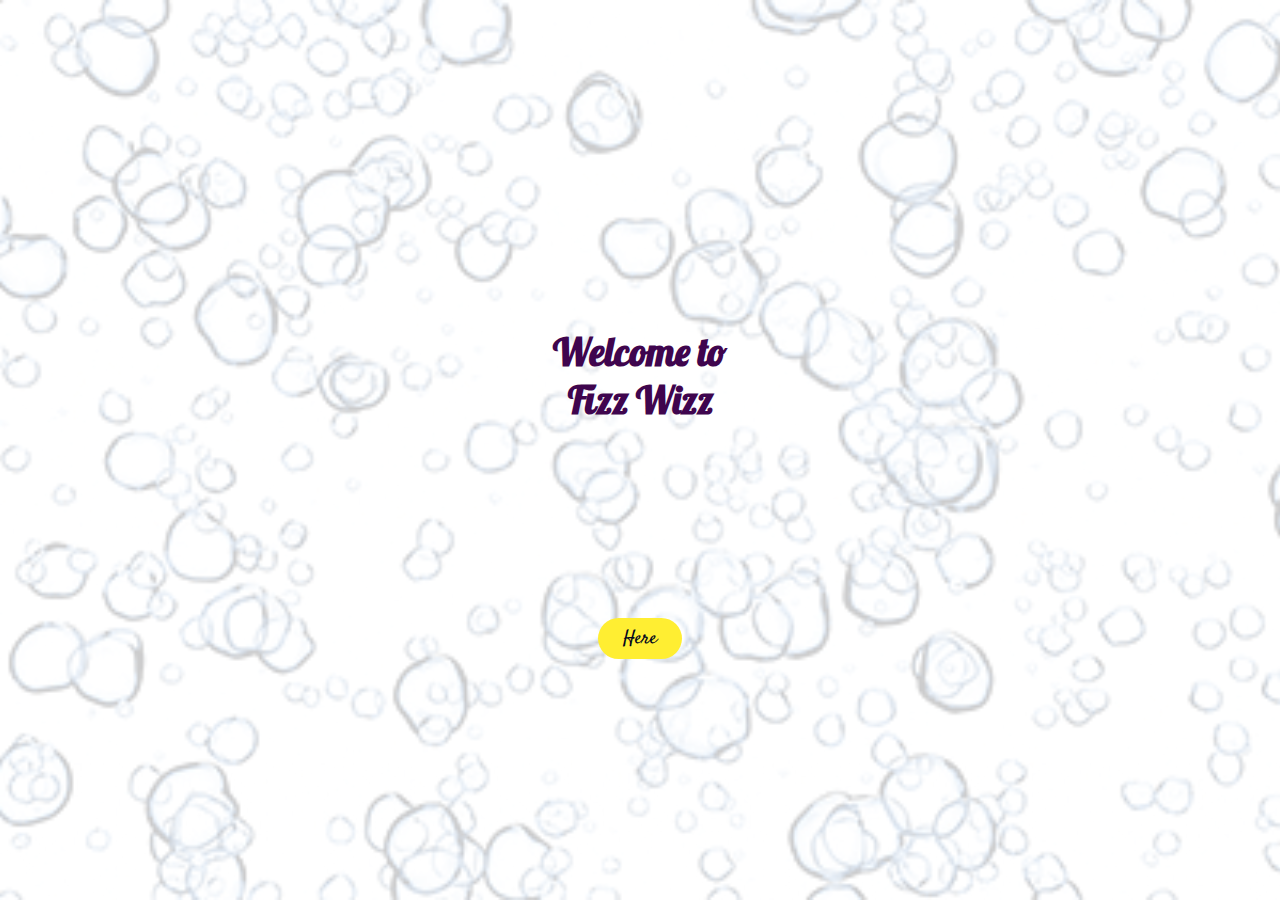
<file: index.html>
<!DOCTYPE html>
<html lang="en">
  <head>
    <meta charset="UTF-8" />
    <meta name="viewport" content="width=device-width, initial-scale=1.0" />
    <title>Fizz Wizz</title>
    <link rel="stylesheet" href="css/index.css" />
  </head>
  <body>
    <section>
      <h1>
        Welcome to <br />
        Fizz Wizz
      </h1>
      <figure>
        <img src="image/bubbles2.gif" alt="bubbles" />
      </figure>
      <a href="main.html" class="button">Here</a>
    </section>
  </body>
</html>
</file>
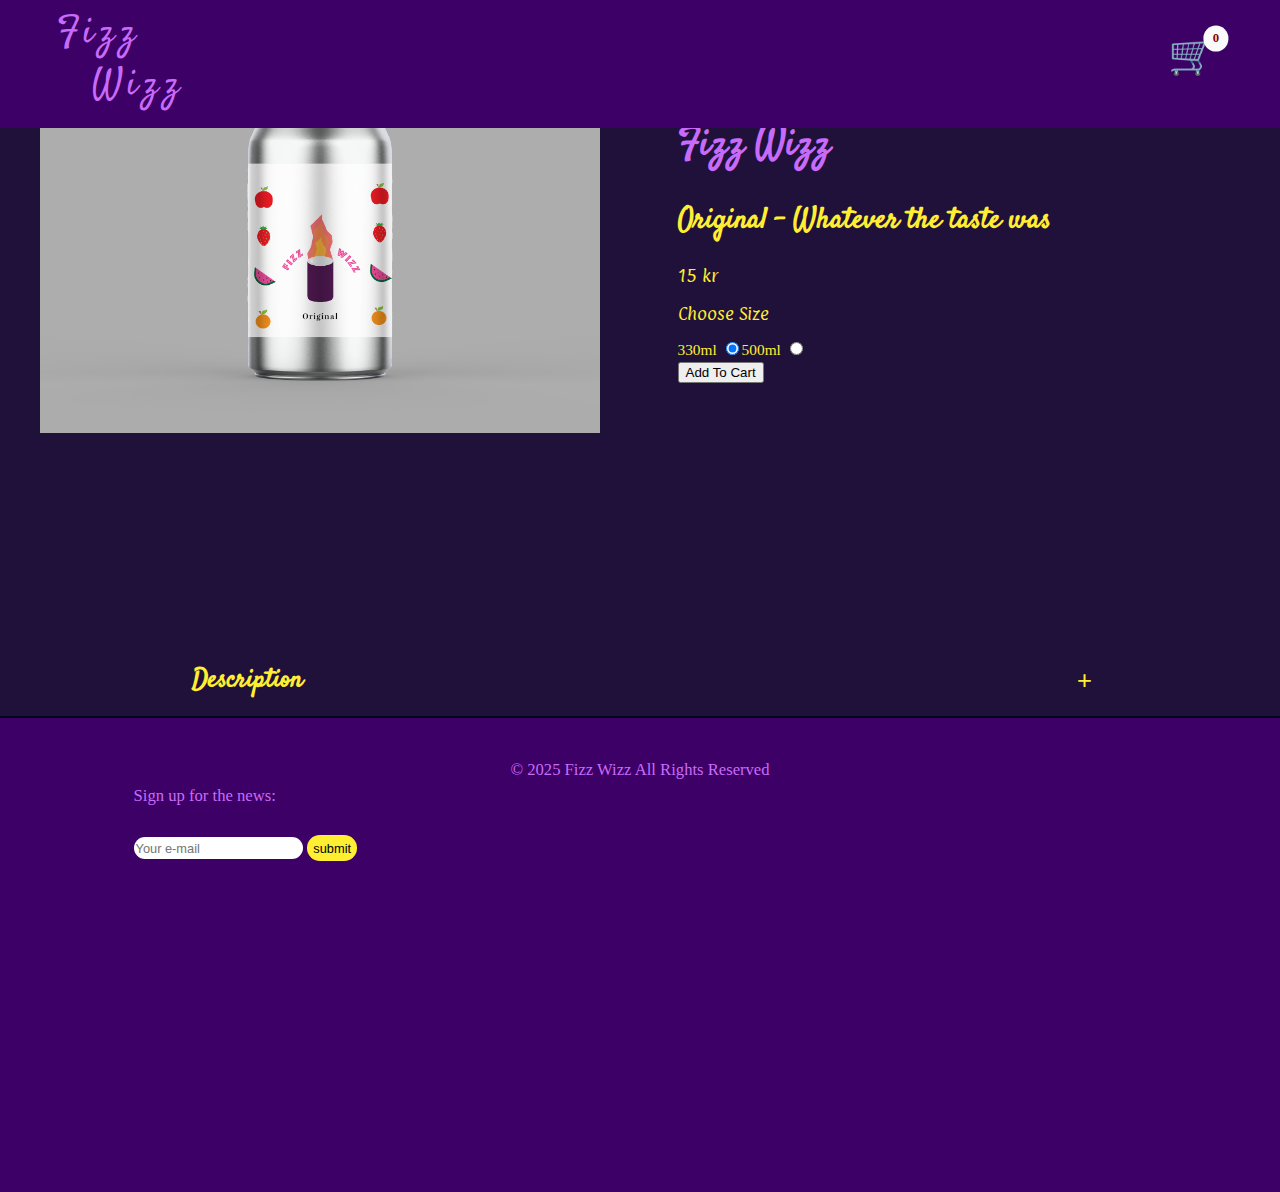
<file: detail.html>
<!DOCTYPE html>
<html lang="en">
  <head>
    <meta charset="UTF-8" />
    <meta name="viewport" content="width=device-width, initial-scale=1.0" />
    <title>Fizz Wizz</title>
    <link rel="stylesheet" href="css/detail.css" />
    <script src="script.js" defer></script>
  </head>
  <body>
    <header>
      <div id="title">
        <a href="main.html">
          <p id="fizz">Fizz</p>
          <p id="wizz">Wizz</p>
        </a>
      </div>
      <nav>
        <ul>
          <li id="cart-icon">
            <a href="#">&#x1f6d2;</a>
            <span id="cart-count" class="cart-count">0</span>
          </li>
        </ul>
      </nav>
    </header>

    <main>
      <figure>
        <img src="image/orginal.jpeg" alt="" />
      </figure>
      <section id="info">
        <h1>Fizz Wizz</h1>
        <h2>Original - Whatever the taste was</h2>
        <p>15 kr</p>
        <p>Choose Size</p>
        <!--
        
          <div class="smaller">
            <p class="size">330 ml</p>
          </div>
          <div class="bigger">
            <p class="size">500 ml</p>
          </div>
        
      -->
        <section class="sizes">
          <label class="label"
            >330ml
            <input type="radio" checked="checked" name="radio" />
            <span class="checkmark"></span>
          </label>
          <label class="label"
            >500ml
            <input type="radio" name="radio" />
            <span class="checkmark"></span>
          </label>
        </section>
        <button>Add To Cart</button>
      </section>
    </main>
    <section id="description">
      <h1>Description</h1>
      <button id="plus">+</button>
    </section>
    <section id="about">
      <h1>Fizz Wizz</h1>
      <p>
        Bursting with flavor, zero regrets! Experience the crisp refreshment of
        our Tropical Bliss Sparkling Water, infused with real mango, pineapple,
        and a hint of lime. Lightly carbonated for the perfect fizz, this drink
        is 100% natural, with no sugar, no calories, and no artificial flavors.
        Hydration never tasted this good!
      </p>
      <p>
        Best served chilled, enjoyed solo, or mixed into your favorite mocktail.
      </p>
      <h1>Ingredients</h1>
      <p>Carbonated Water, Natural Citrus Flavor, Vitamin C</p>
      <p>
        Made with pure carbonated water and infused with real citrus extracts,
        this drink delivers a crisp and refreshing taste—without any added
        sugars, artificial sweeteners, or preservatives. Plus, a boost of
        Vitamin C helps support your immune system!
      </p>
    </section>

    <div id="cart-container">
      <section id="cart">
        <p>Cart (<span id="cart-total"> 0</span>)</p>
        <ul class="cart-items"></ul>
        <p>Cart Total:<span id="sum"> 0 kr</span></p>

        <div class="cart-buttons">
          <button id="shop-button">shop more</button>
          <button id="pay-button">checkout</button>
        </div>
      </section>
    </div>

    <footer>
      <div class="contact-form">
        <p>Sign up for the news:</p>
        <form action="action_page.php">
          <label for="Write your name"></label>
          <input type="text" id="mail" name="mail" placeholder="Your e-mail" />

          <input type="submit" value="submit" />
        </form>
      </div>
      <p>&copy; 2025 Fizz Wizz All Rights Reserved</p>
    </footer>
  </body>
</html>
</file>
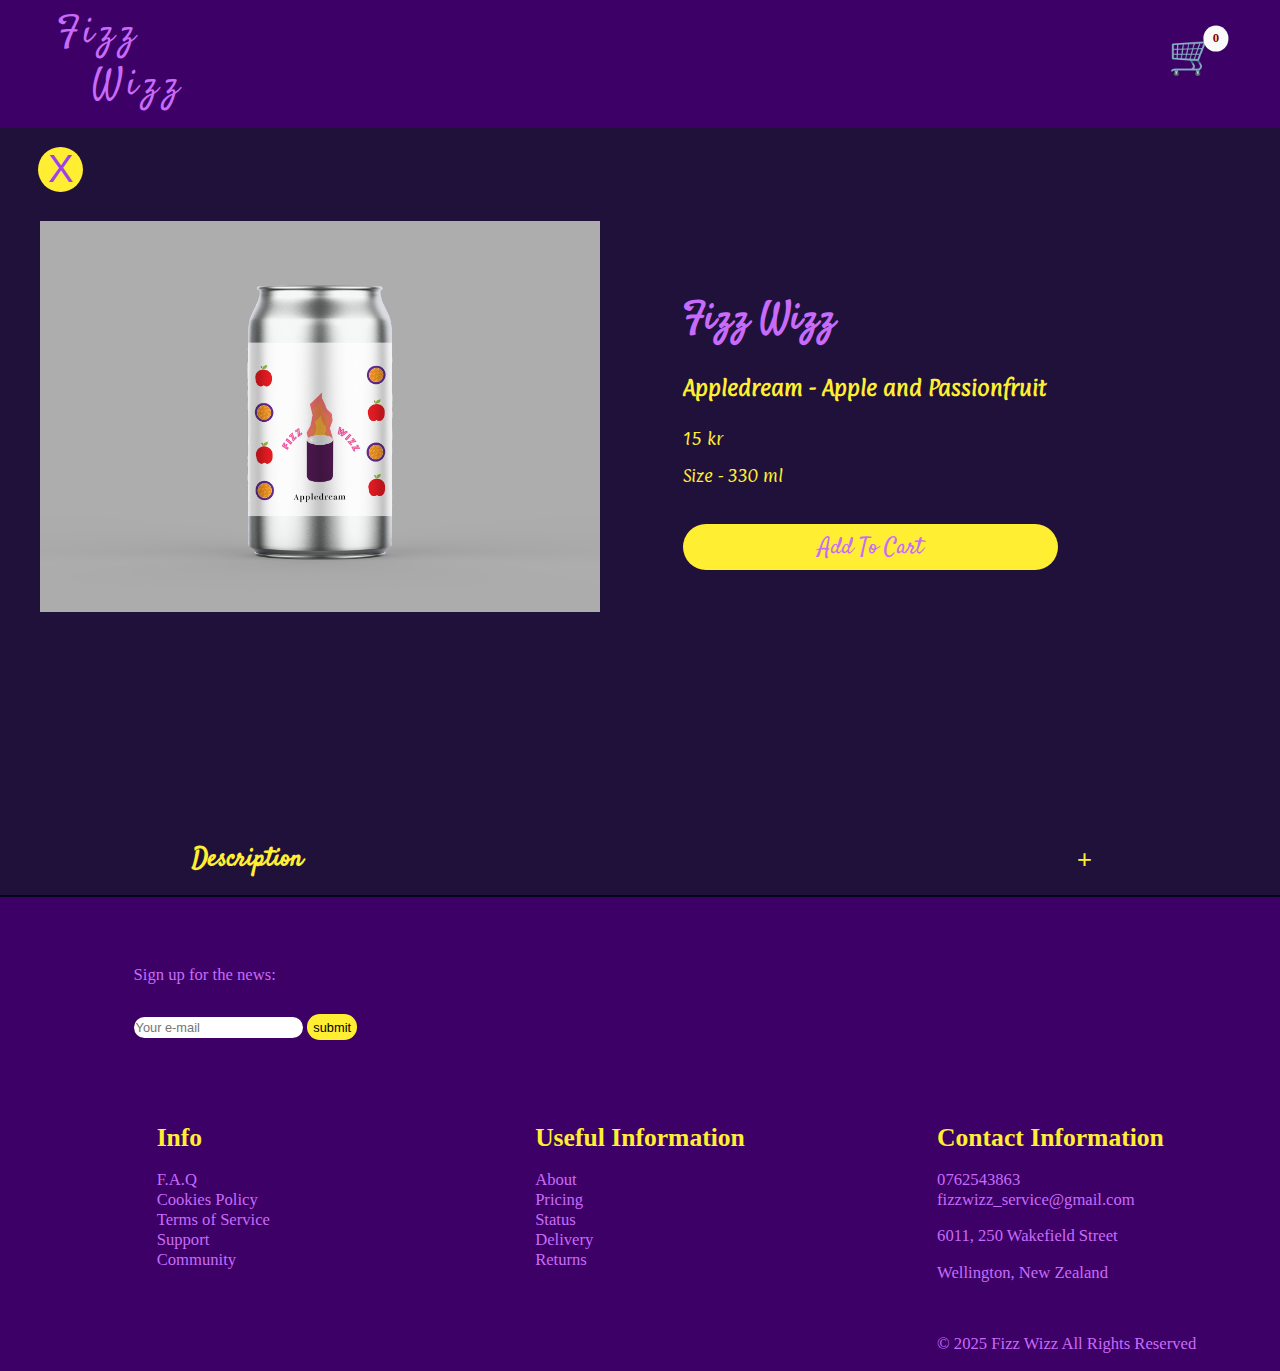
<file: detail_appledream.html>
<!DOCTYPE html>
<html lang="en">
  <head>
    <meta charset="UTF-8" />
    <meta name="viewport" content="width=device-width, initial-scale=1.0" />
    <title>Fizz Wizz</title>
    <link rel="stylesheet" href="css/detail.css" />
    <script src="details.js" defer></script>
    <script src="script.js" defer></script>
  </head>
  <body>
    <header>
      <div id="title">
        <a href="main.html">
          <p id="fizz">Fizz</p>
          <p id="wizz">Wizz</p>
        </a>
      </div>
      <nav>
        <ul>
          <li id="cart-icon">
            <a href="#">&#x1f6d2;</a>
            <span id="cart-count" class="cart-count">0</span>
            <!-- The following line of code was adapted from https://www.youtube.com/watch?v=pM9tQ1u6oF0
            Accessed: 2025-13-03-->
          </li>
        </ul>
      </nav>
    </header>
    <section class="arrow">
      <a href="main.html">X</a>
    </section>

    <main>
      <figure>
        <img src="image/appledream.jpeg" alt="" />
      </figure>
      <section id="info">
        <h1>Fizz Wizz</h1>
        <h4>Appledream - Apple and Passionfruit</h4>
        <p>15 kr</p>
        <p>Size - 330 ml</p>

        <a href="#" class="button" id="add-to-cart" data-product="Appledream"
          >Add To Cart</a
        >
      </section>
    </main>
    <section id="description">
      <h1>Description</h1>
      <button id="plus">+</button>
    </section>
    <section id="about">
      <h1>Fizz Wizz</h1>
      <p>
        Bursting with flavor, zero regrets! Experience the crisp refreshment of
        our Tropical Bliss Sparkling Water, infused with real mango, pineapple,
        and a hint of lime. Lightly carbonated for the perfect fizz, this drink
        is 100% natural, with no sugar, no calories, and no artificial flavors.
        Hydration never tasted this good!
      </p>
      <p>
        Best served chilled, enjoyed solo, or mixed into your favorite mocktail.
      </p>
      <h1>Ingredients</h1>
      <p>Carbonated Water, Natural Citrus Flavor, Vitamin C</p>
      <p>
        Made with pure carbonated water and infused with real citrus extracts,
        this drink delivers a crisp and refreshing taste—without any added
        sugars, artificial sweeteners, or preservatives. Plus, a boost of
        Vitamin C helps support your immune system!
      </p>
    </section>

    <div id="cart-container">
      <section id="cart">
        <p>Cart (<span id="cart-total"> 0</span>)</p>
        <!-- The following line of code was adapted from https://www.youtube.com/watch?v=pM9tQ1u6oF0
        Accessed: 2025-13-03-->
        <ul class="cart-items"></ul>
        <p>Cart Total:<span id="sum"> 0 kr</span></p>

        <div class="cart-buttons">
          <button id="shop-button">shop more</button>
          <button id="pay-button">checkout</button>
        </div>
      </section>
    </div>

    <footer>
      <div class="contact-form">
        <p>Sign up for the news:</p>
        <form action="action_page.php">
          <label for="Write your name"></label>
          <input type="text" id="mail" name="mail" placeholder="Your e-mail" />

          <input type="submit" value="submit" />
        </form>
      </div>
      <div class="info">
        <h1>Info</h1>
        <ul>
          <li><a href="#">F.A.Q</a></li>
          <li><a href="#">Cookies Policy</a></li>
          <li><a href="#">Terms of Service</a></li>
          <li><a href="#">Support</a></li>
          <li><a href="#">Community</a></li>
        </ul>
      </div>
      <div class="useful">
        <h1>Useful Information</h1>
        <ul>
          <li><a href="#">About</a></li>
          <li><a href="#">Pricing</a></li>
          <li><a href="#">Status</a></li>
          <li><a href="#">Delivery</a></li>
          <li><a href="#">Returns</a></li>
        </ul>
      </div>

      <div class="contactinfo">
        <h1>Contact Information</h1>
        <ul>
          <li><a href="#">0762543863</a></li>
          <li><a href="#">fizzwizz_service@gmail.com</a></li>
          <li><p>6011, 250 Wakefield Street</p></li>
          <li><p>Wellington, New Zealand</p></li>
        </ul>
        <br />
        <div class="copyright">
          <p>&copy; 2025 Fizz Wizz All Rights Reserved</p>
        </div>
      </div>
    </footer>
  </body>
</html>
</file>
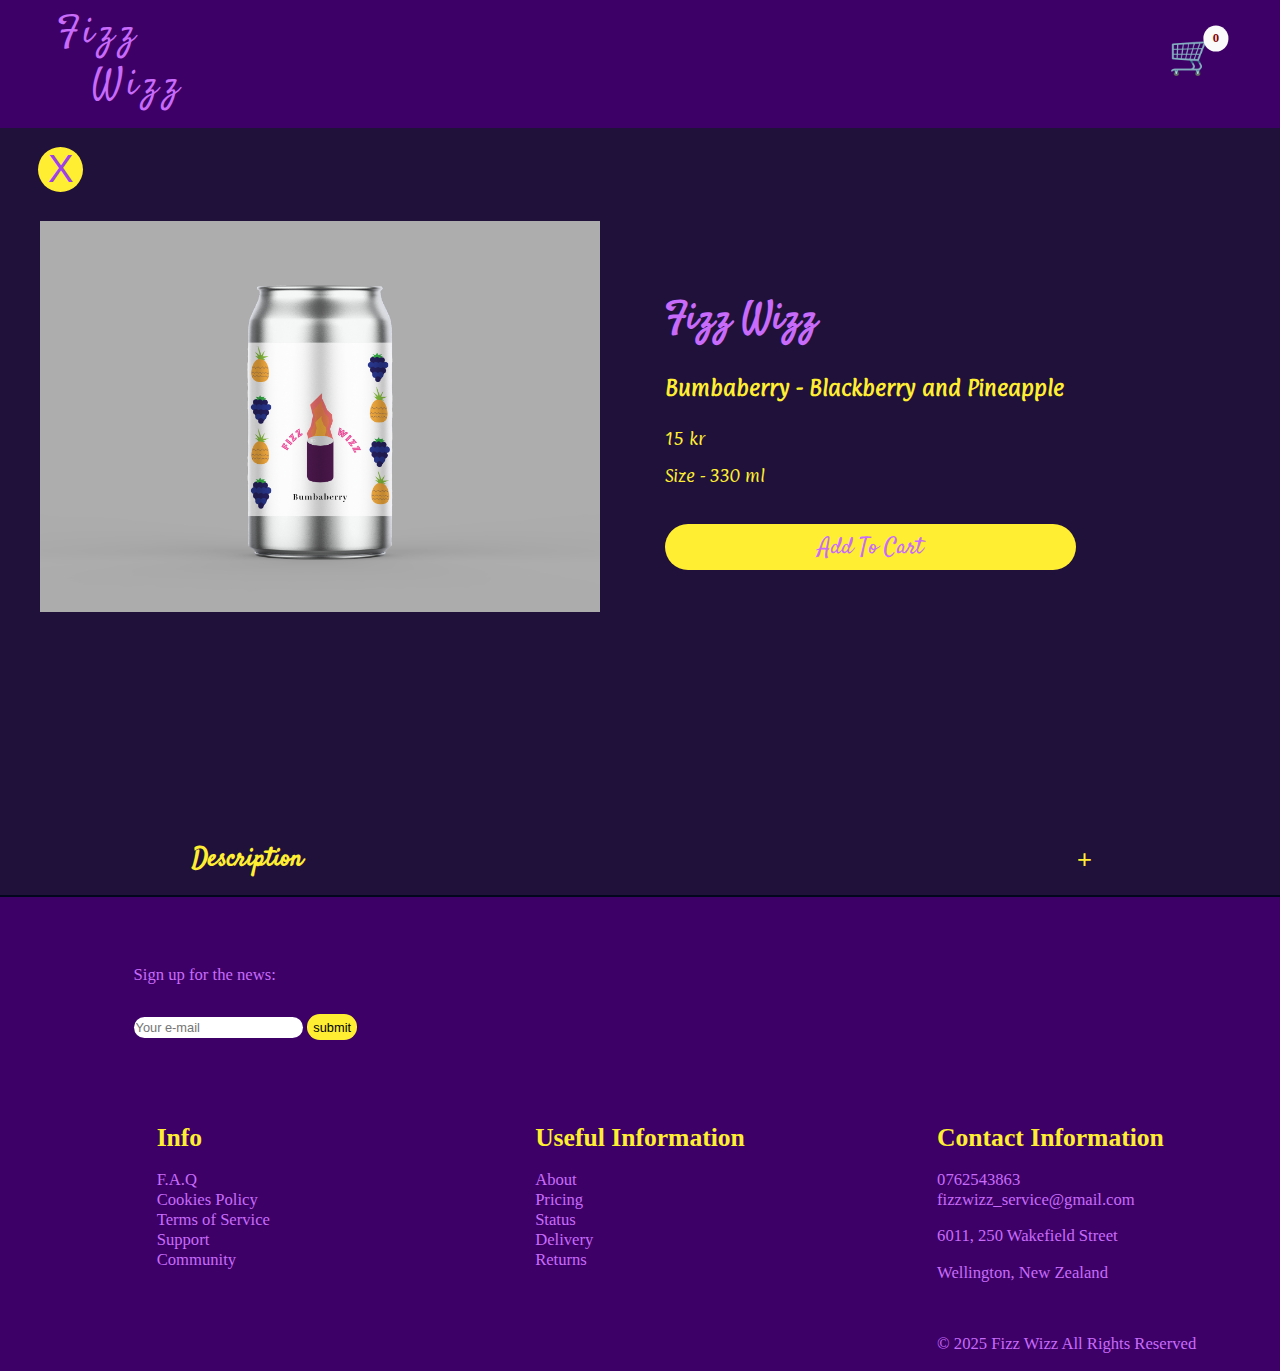
<file: detail_bumbaberry.html>
<!DOCTYPE html>
<html lang="en">
  <head>
    <meta charset="UTF-8" />
    <meta name="viewport" content="width=device-width, initial-scale=1.0" />
    <title>Fizz Wizz</title>
    <link rel="stylesheet" href="css/detail.css" />
    <script src="details.js" defer></script>
    <script src="script.js" defer></script>
  </head>
  <body>
    <header>
      <div id="title">
        <a href="main.html">
          <p id="fizz">Fizz</p>
          <p id="wizz">Wizz</p>
        </a>
      </div>
      <nav>
        <ul>
          <li id="cart-icon">
            <a href="#">&#x1f6d2;</a>
            <span id="cart-count" class="cart-count">0</span>
            <!-- The following line of code was adapted from https://www.youtube.com/watch?v=pM9tQ1u6oF0
            Accessed: 2025-13-03-->
          </li>
        </ul>
      </nav>
    </header>
    <section class="arrow">
      <a href="main.html">X</a>
    </section>

    <main>
      <figure>
        <img src="image/bumbaberry.jpeg" alt="" />
      </figure>
      <section id="info">
        <h1>Fizz Wizz</h1>
        <h4>Bumbaberry - Blackberry and Pineapple</h4>
        <p>15 kr</p>
        <p>Size - 330 ml</p>

        <a href="#" class="button" id="add-to-cart" data-product="Bumbaberry"
          >Add To Cart</a
        >
      </section>
    </main>
    <section id="description">
      <h1>Description</h1>
      <button id="plus">+</button>
    </section>
    <section id="about">
      <h1>Fizz Wizz</h1>
      <p>
        Bursting with flavor, zero regrets! Experience the crisp refreshment of
        our Tropical Bliss Sparkling Water, infused with real mango, pineapple,
        and a hint of lime. Lightly carbonated for the perfect fizz, this drink
        is 100% natural, with no sugar, no calories, and no artificial flavors.
        Hydration never tasted this good!
      </p>
      <p>
        Best served chilled, enjoyed solo, or mixed into your favorite mocktail.
      </p>
      <h1>Ingredients</h1>
      <p>Carbonated Water, Natural Citrus Flavor, Vitamin C</p>
      <p>
        Made with pure carbonated water and infused with real citrus extracts,
        this drink delivers a crisp and refreshing taste—without any added
        sugars, artificial sweeteners, or preservatives. Plus, a boost of
        Vitamin C helps support your immune system!
      </p>
    </section>

    <div id="cart-container">
      <section id="cart">
        <p>Cart (<span id="cart-total"> 0</span>)</p>
        <!-- The following line of code was adapted from https://www.youtube.com/watch?v=pM9tQ1u6oF0
        Accessed: 2025-13-03-->
        <ul class="cart-items"></ul>
        <p>Cart Total:<span id="sum"> 0 kr</span></p>

        <div class="cart-buttons">
          <button id="shop-button">shop more</button>
          <button id="pay-button">checkout</button>
        </div>
      </section>
    </div>

    <footer>
      <div class="contact-form">
        <p>Sign up for the news:</p>
        <form action="action_page.php">
          <label for="Write your name"></label>
          <input type="text" id="mail" name="mail" placeholder="Your e-mail" />

          <input type="submit" value="submit" />
        </form>
      </div>
      <div class="info">
        <h1>Info</h1>
        <ul>
          <li><a href="#">F.A.Q</a></li>
          <li><a href="#">Cookies Policy</a></li>
          <li><a href="#">Terms of Service</a></li>
          <li><a href="#">Support</a></li>
          <li><a href="#">Community</a></li>
        </ul>
      </div>
      <div class="useful">
        <h1>Useful Information</h1>
        <ul>
          <li><a href="#">About</a></li>
          <li><a href="#">Pricing</a></li>
          <li><a href="#">Status</a></li>
          <li><a href="#">Delivery</a></li>
          <li><a href="#">Returns</a></li>
        </ul>
      </div>

      <div class="contactinfo">
        <h1>Contact Information</h1>
        <ul>
          <li><a href="#">0762543863</a></li>
          <li><a href="#">fizzwizz_service@gmail.com</a></li>
          <li><p>6011, 250 Wakefield Street</p></li>
          <li><p>Wellington, New Zealand</p></li>
        </ul>
        <br />
        <div class="copyright">
          <p>&copy; 2025 Fizz Wizz All Rights Reserved</p>
        </div>
      </div>
    </footer>
  </body>
</html>
</file>
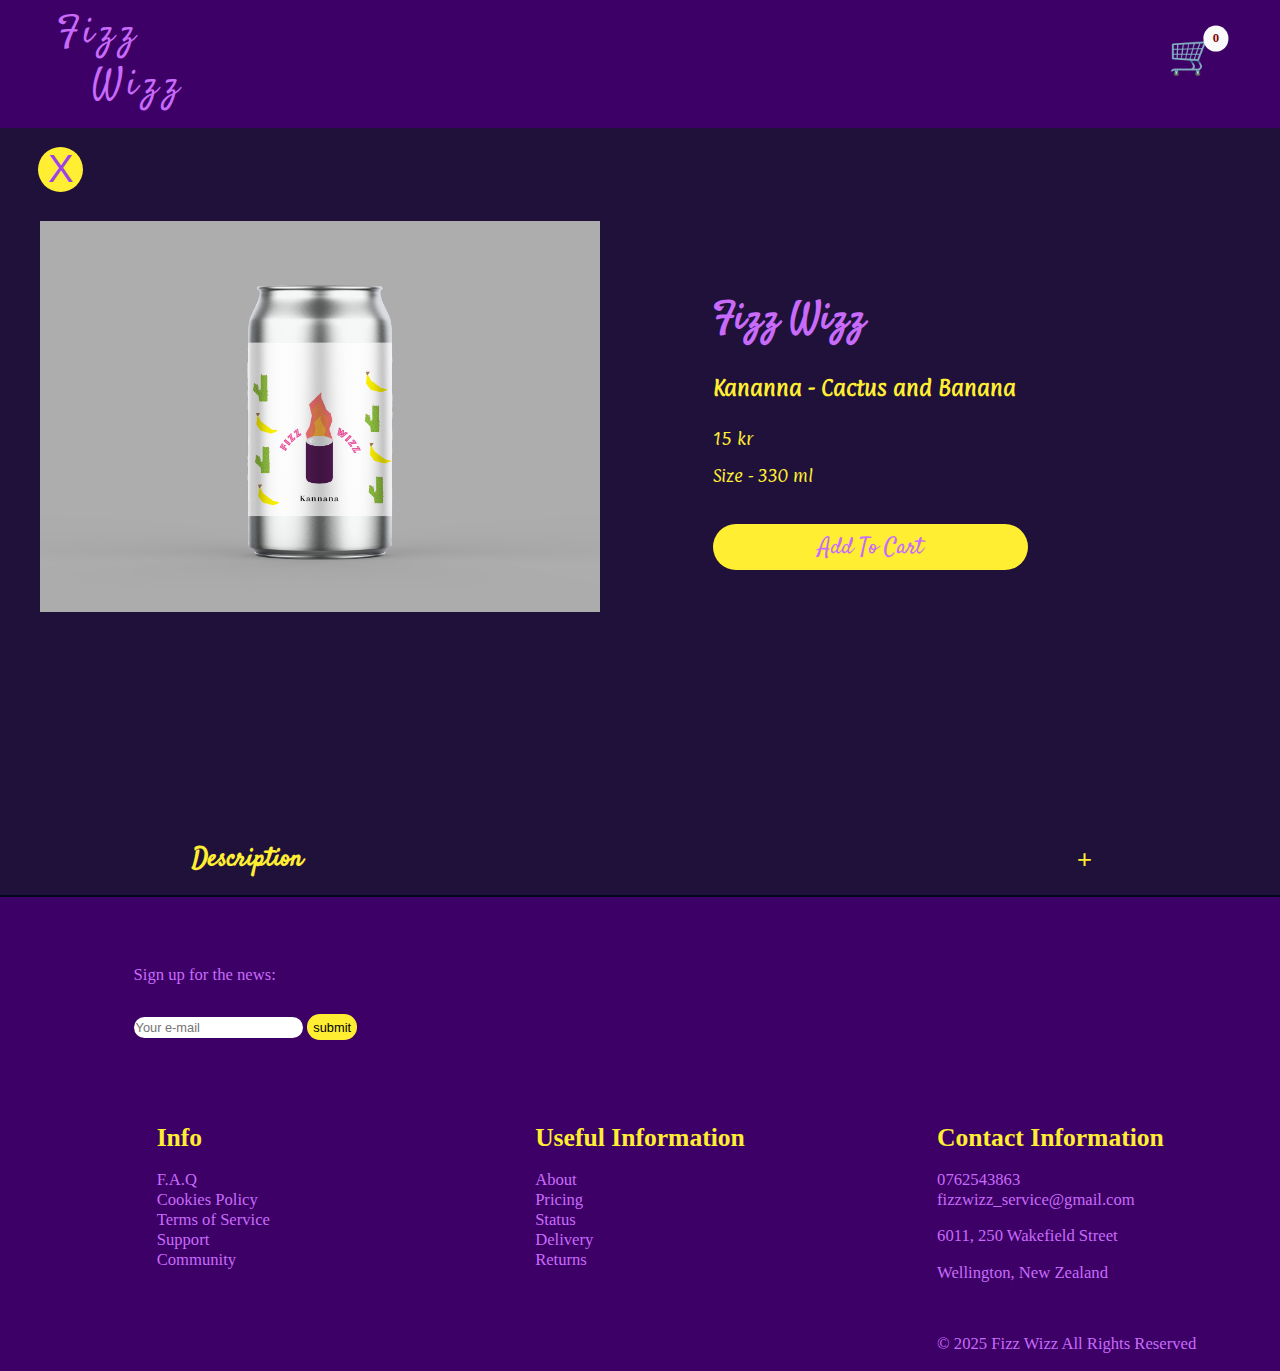
<file: detail_kananna.html>
<!DOCTYPE html>
<html lang="en">
  <head>
    <meta charset="UTF-8" />
    <meta name="viewport" content="width=device-width, initial-scale=1.0" />
    <title>Fizz Wizz</title>
    <link rel="stylesheet" href="css/detail.css" />
    <script src="details.js" defer></script>
    <script src="script.js" defer></script>
  </head>
  <body>
    <header>
      <div id="title">
        <a href="main.html">
          <p id="fizz">Fizz</p>
          <p id="wizz">Wizz</p>
        </a>
      </div>
      <nav>
        <ul>
          <li id="cart-icon">
            <a href="#">&#x1f6d2;</a>
            <span id="cart-count" class="cart-count">0</span>
            <!-- The following line of code was adapted from https://www.youtube.com/watch?v=pM9tQ1u6oF0
            Accessed: 2025-13-03-->
          </li>
        </ul>
      </nav>
    </header>
    <section class="arrow">
      <a href="main.html">X</a>
    </section>

    <main>
      <figure>
        <img src="image/kannana.jpeg" alt="" />
      </figure>
      <section id="info">
        <h1>Fizz Wizz</h1>
        <h4>Kananna - Cactus and Banana</h4>
        <p>15 kr</p>
        <p>Size - 330 ml</p>

        <a href="#" class="button" id="add-to-cart" data-product="Kananna"
          >Add To Cart</a
        >
      </section>
    </main>
    <section id="description">
      <h1>Description</h1>
      <button id="plus">+</button>
    </section>
    <section id="about">
      <h1>Fizz Wizz</h1>
      <p>
        Bursting with flavor, zero regrets! Experience the crisp refreshment of
        our Tropical Bliss Sparkling Water, infused with real mango, pineapple,
        and a hint of lime. Lightly carbonated for the perfect fizz, this drink
        is 100% natural, with no sugar, no calories, and no artificial flavors.
        Hydration never tasted this good!
      </p>
      <p>
        Best served chilled, enjoyed solo, or mixed into your favorite mocktail.
      </p>
      <h1>Ingredients</h1>
      <p>Carbonated Water, Natural Citrus Flavor, Vitamin C</p>
      <p>
        Made with pure carbonated water and infused with real citrus extracts,
        this drink delivers a crisp and refreshing taste—without any added
        sugars, artificial sweeteners, or preservatives. Plus, a boost of
        Vitamin C helps support your immune system!
      </p>
    </section>

    <div id="cart-container">
      <section id="cart">
        <p>Cart (<span id="cart-total"> 0</span>)</p>
        <!-- The following line of code was adapted from https://www.youtube.com/watch?v=pM9tQ1u6oF0
        Accessed: 2025-13-03-->
        <ul class="cart-items"></ul>
        <p>Cart Total:<span id="sum"> 0 kr</span></p>

        <div class="cart-buttons">
          <button id="shop-button">shop more</button>
          <button id="pay-button">checkout</button>
        </div>
      </section>
    </div>

    <footer>
      <div class="contact-form">
        <p>Sign up for the news:</p>
        <form action="action_page.php">
          <label for="Write your name"></label>
          <input type="text" id="mail" name="mail" placeholder="Your e-mail" />

          <input type="submit" value="submit" />
        </form>
      </div>
      <div class="info">
        <h1>Info</h1>
        <ul>
          <li><a href="#">F.A.Q</a></li>
          <li><a href="#">Cookies Policy</a></li>
          <li><a href="#">Terms of Service</a></li>
          <li><a href="#">Support</a></li>
          <li><a href="#">Community</a></li>
        </ul>
      </div>
      <div class="useful">
        <h1>Useful Information</h1>
        <ul>
          <li><a href="#">About</a></li>
          <li><a href="#">Pricing</a></li>
          <li><a href="#">Status</a></li>
          <li><a href="#">Delivery</a></li>
          <li><a href="#">Returns</a></li>
        </ul>
      </div>

      <div class="contactinfo">
        <h1>Contact Information</h1>
        <ul>
          <li><a href="#">0762543863</a></li>
          <li><a href="#">fizzwizz_service@gmail.com</a></li>
          <li><p>6011, 250 Wakefield Street</p></li>
          <li><p>Wellington, New Zealand</p></li>
        </ul>
        <br />
        <div class="copyright">
          <p>&copy; 2025 Fizz Wizz All Rights Reserved</p>
        </div>
      </div>
    </footer>
  </body>
</html>
</file>
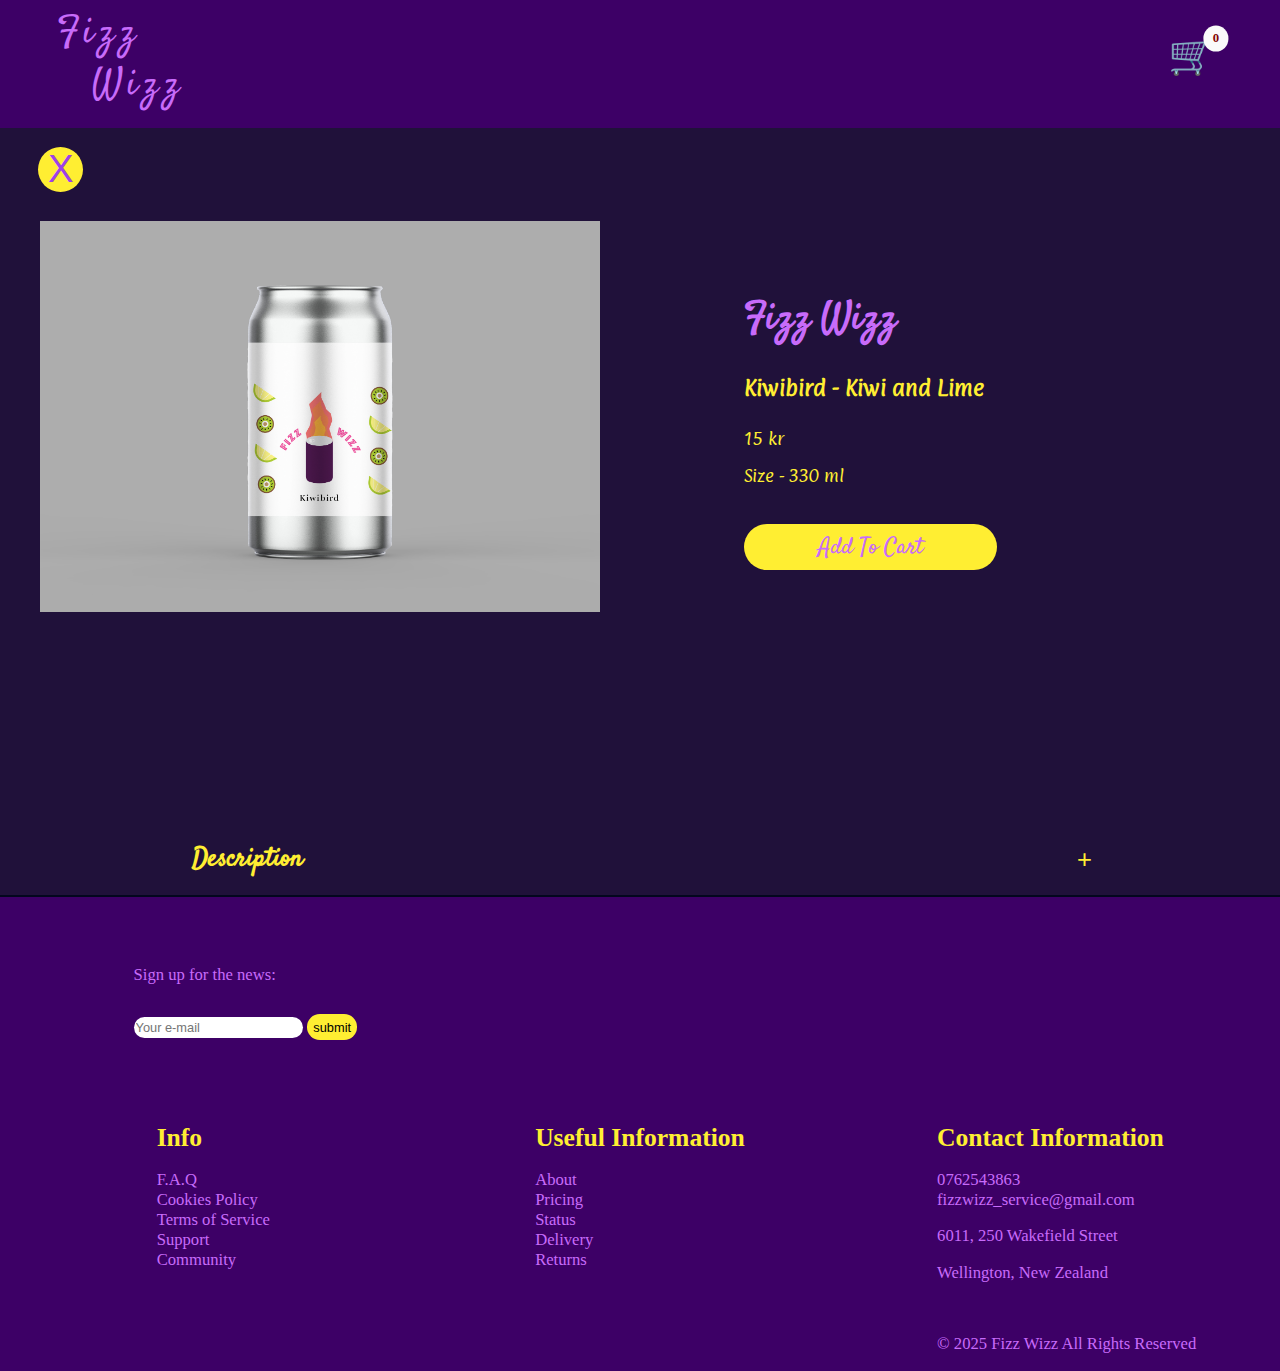
<file: detail_kiwibird.html>
<!DOCTYPE html>
<html lang="en">
  <head>
    <meta charset="UTF-8" />
    <meta name="viewport" content="width=device-width, initial-scale=1.0" />
    <title>Fizz Wizz</title>
    <link rel="stylesheet" href="css/detail.css" />
    <script src="details.js" defer></script>
    <script src="script.js" defer></script>
  </head>
  <body>
    <header>
      <div id="title">
        <a href="main.html">
          <p id="fizz">Fizz</p>
          <p id="wizz">Wizz</p>
        </a>
      </div>
      <nav>
        <ul>
          <li id="cart-icon">
            <a href="#">&#x1f6d2;</a>
            <span id="cart-count" class="cart-count">0</span>
            <!-- The following line of code was adapted from https://www.youtube.com/watch?v=pM9tQ1u6oF0
            Accessed: 2025-13-03-->
          </li>
        </ul>
      </nav>
    </header>
    <section class="arrow">
      <a href="main.html">X</a>
    </section>

    <main>
      <figure>
        <img src="image/kiwibird.jpeg" alt="" />
      </figure>
      <section id="info">
        <h1>Fizz Wizz</h1>
        <h4>Kiwibird - Kiwi and Lime</h4>
        <p>15 kr</p>
        <p>Size - 330 ml</p>

        <a href="#" class="button" id="add-to-cart" data-product="Kiwibird"
          >Add To Cart</a
        >
      </section>
    </main>
    <section id="description">
      <h1>Description</h1>
      <button id="plus">+</button>
    </section>
    <section id="about">
      <h1>Fizz Wizz</h1>
      <p>
        Bursting with flavor, zero regrets! Experience the crisp refreshment of
        our Tropical Bliss Sparkling Water, infused with real mango, pineapple,
        and a hint of lime. Lightly carbonated for the perfect fizz, this drink
        is 100% natural, with no sugar, no calories, and no artificial flavors.
        Hydration never tasted this good!
      </p>
      <p>
        Best served chilled, enjoyed solo, or mixed into your favorite mocktail.
      </p>
      <h1>Ingredients</h1>
      <p>Carbonated Water, Natural Citrus Flavor, Vitamin C</p>
      <p>
        Made with pure carbonated water and infused with real citrus extracts,
        this drink delivers a crisp and refreshing taste—without any added
        sugars, artificial sweeteners, or preservatives. Plus, a boost of
        Vitamin C helps support your immune system!
      </p>
    </section>

    <div id="cart-container">
      <section id="cart">
        <p>Cart (<span id="cart-total"> 0</span>)</p>
        <!-- The following line of code was adapted from https://www.youtube.com/watch?v=pM9tQ1u6oF0
        Accessed: 2025-13-03-->
        <ul class="cart-items"></ul>
        <p>Cart Total:<span id="sum"> 0 kr</span></p>

        <div class="cart-buttons">
          <button id="shop-button">shop more</button>
          <button id="pay-button">checkout</button>
        </div>
      </section>
    </div>

    <footer>
      <div class="contact-form">
        <p>Sign up for the news:</p>
        <form action="action_page.php">
          <label for="Write your name"></label>
          <input type="text" id="mail" name="mail" placeholder="Your e-mail" />

          <input type="submit" value="submit" />
        </form>
      </div>
      <div class="info">
        <h1>Info</h1>
        <ul>
          <li><a href="#">F.A.Q</a></li>
          <li><a href="#">Cookies Policy</a></li>
          <li><a href="#">Terms of Service</a></li>
          <li><a href="#">Support</a></li>
          <li><a href="#">Community</a></li>
        </ul>
      </div>
      <div class="useful">
        <h1>Useful Information</h1>
        <ul>
          <li><a href="#">About</a></li>
          <li><a href="#">Pricing</a></li>
          <li><a href="#">Status</a></li>
          <li><a href="#">Delivery</a></li>
          <li><a href="#">Returns</a></li>
        </ul>
      </div>

      <div class="contactinfo">
        <h1>Contact Information</h1>
        <ul>
          <li><a href="#">0762543863</a></li>
          <li><a href="#">fizzwizz_service@gmail.com</a></li>
          <li><p>6011, 250 Wakefield Street</p></li>
          <li><p>Wellington, New Zealand</p></li>
        </ul>
        <br />
        <div class="copyright">
          <p>&copy; 2025 Fizz Wizz All Rights Reserved</p>
        </div>
      </div>
    </footer>
  </body>
</html>
</file>
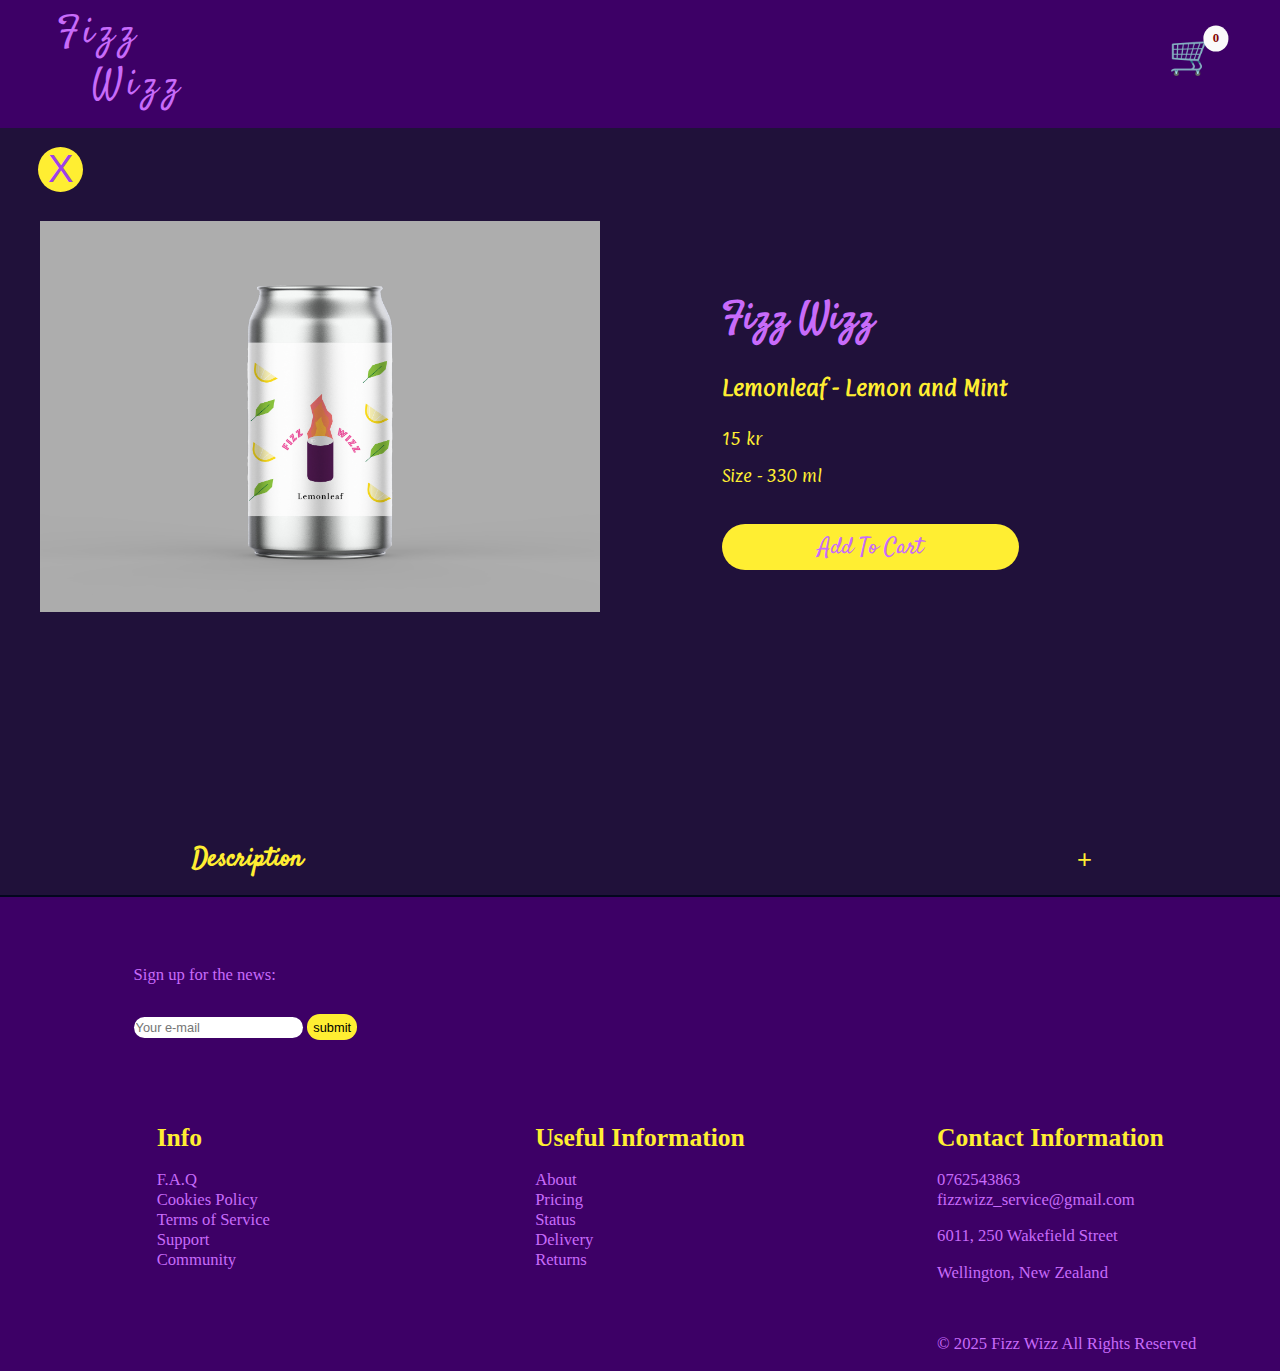
<file: detail_lemonleaf.html>
<!DOCTYPE html>
<html lang="en">
  <head>
    <meta charset="UTF-8" />
    <meta name="viewport" content="width=device-width, initial-scale=1.0" />
    <title>Fizz Wizz</title>
    <link rel="stylesheet" href="css/detail.css" />
    <script src="details.js" defer></script>
    <script src="script.js" defer></script>
  </head>
  <body>
    <header>
      <div id="title">
        <a href="main.html">
          <p id="fizz">Fizz</p>
          <p id="wizz">Wizz</p>
        </a>
      </div>
      <nav>
        <ul>
          <li id="cart-icon">
            <a href="#">&#x1f6d2;</a>
            <span id="cart-count" class="cart-count">0</span>
            <!-- The following line of code was adapted from https://www.youtube.com/watch?v=pM9tQ1u6oF0
            Accessed: 2025-13-03-->
          </li>
        </ul>
      </nav>
    </header>
    <section class="arrow">
      <a href="main.html">X</a>
    </section>

    <main>
      <figure>
        <img src="image/lemonleaf.jpeg" alt="" />
      </figure>
      <section id="info">
        <h1>Fizz Wizz</h1>
        <h4>Lemonleaf - Lemon and Mint</h4>
        <p>15 kr</p>
        <p>Size - 330 ml</p>

        <a href="#" class="button" id="add-to-cart" data-product="Lemonleaf"
          >Add To Cart</a
        >
      </section>
    </main>
    <section id="description">
      <h1>Description</h1>
      <button id="plus">+</button>
    </section>
    <section id="about">
      <h1>Fizz Wizz</h1>
      <p>
        Bursting with flavor, zero regrets! Experience the crisp refreshment of
        our Tropical Bliss Sparkling Water, infused with real mango, pineapple,
        and a hint of lime. Lightly carbonated for the perfect fizz, this drink
        is 100% natural, with no sugar, no calories, and no artificial flavors.
        Hydration never tasted this good!
      </p>
      <p>
        Best served chilled, enjoyed solo, or mixed into your favorite mocktail.
      </p>
      <h1>Ingredients</h1>
      <p>Carbonated Water, Natural Citrus Flavor, Vitamin C</p>
      <p>
        Made with pure carbonated water and infused with real citrus extracts,
        this drink delivers a crisp and refreshing taste—without any added
        sugars, artificial sweeteners, or preservatives. Plus, a boost of
        Vitamin C helps support your immune system!
      </p>
    </section>

    <div id="cart-container">
      <section id="cart">
        <p>Cart (<span id="cart-total"> 0</span>)</p>
        <!-- The following line of code was adapted from https://www.youtube.com/watch?v=pM9tQ1u6oF0
        Accessed: 2025-13-03-->
        <ul class="cart-items"></ul>
        <p>Cart Total:<span id="sum"> 0 kr</span></p>

        <div class="cart-buttons">
          <button id="shop-button">shop more</button>
          <button id="pay-button">checkout</button>
        </div>
      </section>
    </div>

    <footer>
      <div class="contact-form">
        <p>Sign up for the news:</p>
        <form action="action_page.php">
          <label for="Write your name"></label>
          <input type="text" id="mail" name="mail" placeholder="Your e-mail" />

          <input type="submit" value="submit" />
        </form>
      </div>
      <div class="info">
        <h1>Info</h1>
        <ul>
          <li><a href="#">F.A.Q</a></li>
          <li><a href="#">Cookies Policy</a></li>
          <li><a href="#">Terms of Service</a></li>
          <li><a href="#">Support</a></li>
          <li><a href="#">Community</a></li>
        </ul>
      </div>
      <div class="useful">
        <h1>Useful Information</h1>
        <ul>
          <li><a href="#">About</a></li>
          <li><a href="#">Pricing</a></li>
          <li><a href="#">Status</a></li>
          <li><a href="#">Delivery</a></li>
          <li><a href="#">Returns</a></li>
        </ul>
      </div>

      <div class="contactinfo">
        <h1>Contact Information</h1>
        <ul>
          <li><a href="#">0762543863</a></li>
          <li><a href="#">fizzwizz_service@gmail.com</a></li>
          <li><p>6011, 250 Wakefield Street</p></li>
          <li><p>Wellington, New Zealand</p></li>
        </ul>
        <br />
        <div class="copyright">
          <p>&copy; 2025 Fizz Wizz All Rights Reserved</p>
        </div>
      </div>
    </footer>
  </body>
</html>
</file>
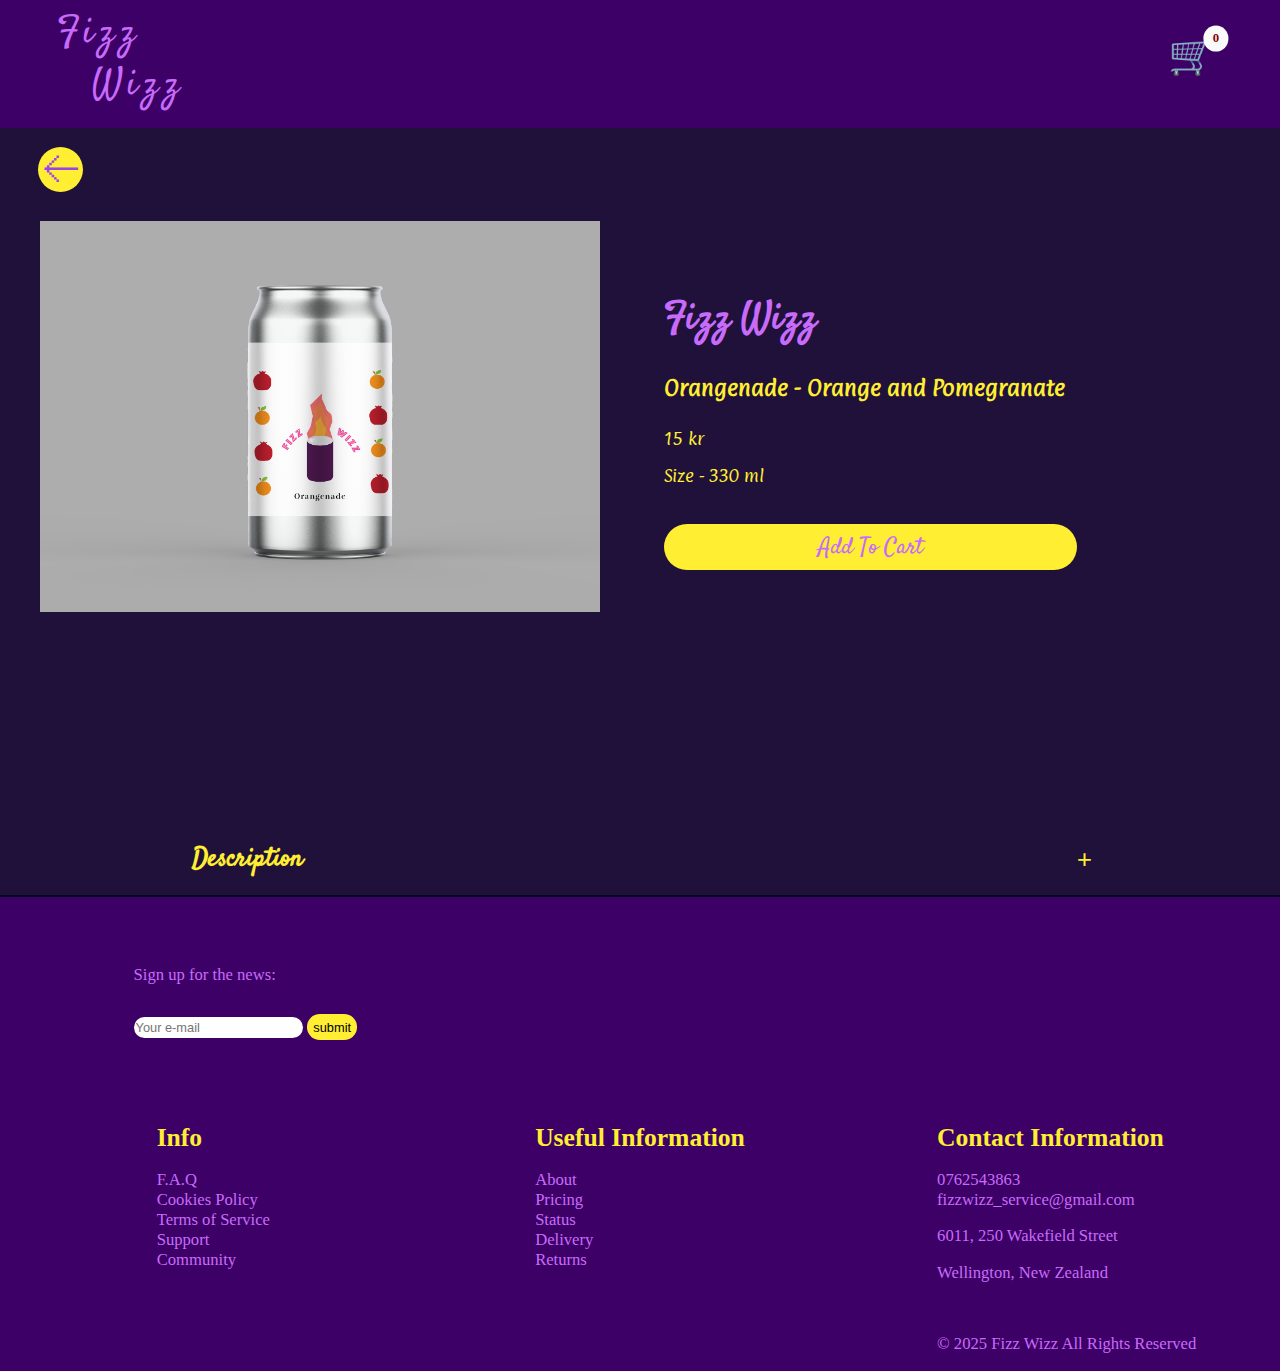
<file: detail_orangenade.html>
<!DOCTYPE html>
<html lang="en">
  <head>
    <meta charset="UTF-8" />
    <meta name="viewport" content="width=device-width, initial-scale=1.0" />
    <title>Fizz Wizz</title>
    <link rel="stylesheet" href="css/detail.css" />
    <script src="details.js" defer></script>
    <script src="script.js" defer></script>
  </head>
  <body>
    <header>
      <div id="title">
        <a href="main.html">
          <p id="fizz">Fizz</p>
          <p id="wizz">Wizz</p>
        </a>
      </div>
      <nav>
        <ul>
          <li id="cart-icon">
            <a href="#">&#x1f6d2;</a>
            <span id="cart-count" class="cart-count">0</span>
            <!-- The following line of code was adapted from https://www.youtube.com/watch?v=pM9tQ1u6oF0
            Accessed: 2025-13-03-->
          </li>
        </ul>
      </nav>
    </header>
    <section class="arrow">
      <a href="main.html">&#129120;</a>
    </section>

    <main>
      <figure>
        <img src="image/orangenade.jpeg" alt="" />
      </figure>
      <section id="info">
        <h1>Fizz Wizz</h1>
        <h4>Orangenade - Orange and Pomegranate</h4>
        <p>15 kr</p>
        <p>Size - 330 ml</p>

        <a href="#" class="button" id="add-to-cart" data-product="Orangenade"
          >Add To Cart</a
        >
      </section>
    </main>
    <section id="description">
      <h1>Description</h1>
      <button id="plus">+</button>
    </section>
    <section id="about">
      <h1>Fizz Wizz</h1>
      <p>
        Bursting with flavor, zero regrets! Experience the crisp refreshment of
        our Tropical Bliss Sparkling Water, infused with real mango, pineapple,
        and a hint of lime. Lightly carbonated for the perfect fizz, this drink
        is 100% natural, with no sugar, no calories, and no artificial flavors.
        Hydration never tasted this good!
      </p>
      <p>
        Best served chilled, enjoyed solo, or mixed into your favorite mocktail.
      </p>
      <h1>Ingredients</h1>
      <p>Carbonated Water, Natural Citrus Flavor, Vitamin C</p>
      <p>
        Made with pure carbonated water and infused with real citrus extracts,
        this drink delivers a crisp and refreshing taste—without any added
        sugars, artificial sweeteners, or preservatives. Plus, a boost of
        Vitamin C helps support your immune system!
      </p>
    </section>

    <div id="cart-container">
      <section id="cart">
        <p>Cart (<span id="cart-total"> 0</span>)</p>
        <!-- The following line of code was adapted from https://www.youtube.com/watch?v=pM9tQ1u6oF0
        Accessed: 2025-13-03-->
        <ul class="cart-items"></ul>
        <p>Cart Total:<span id="sum"> 0 kr</span></p>

        <div class="cart-buttons">
          <button id="shop-button">shop more</button>
          <button id="pay-button">checkout</button>
        </div>
      </section>
    </div>

    <footer>
      <div class="contact-form">
        <p>Sign up for the news:</p>
        <form action="action_page.php">
          <label for="Write your name"></label>
          <input type="text" id="mail" name="mail" placeholder="Your e-mail" />

          <input type="submit" value="submit" />
        </form>
      </div>
      <div class="info">
        <h1>Info</h1>
        <ul>
          <li><a href="#">F.A.Q</a></li>
          <li><a href="#">Cookies Policy</a></li>
          <li><a href="#">Terms of Service</a></li>
          <li><a href="#">Support</a></li>
          <li><a href="#">Community</a></li>
        </ul>
      </div>
      <div class="useful">
        <h1>Useful Information</h1>
        <ul>
          <li><a href="#">About</a></li>
          <li><a href="#">Pricing</a></li>
          <li><a href="#">Status</a></li>
          <li><a href="#">Delivery</a></li>
          <li><a href="#">Returns</a></li>
        </ul>
      </div>

      <div class="contactinfo">
        <h1>Contact Information</h1>
        <ul>
          <li><a href="#">0762543863</a></li>
          <li><a href="#">fizzwizz_service@gmail.com</a></li>
          <li><p>6011, 250 Wakefield Street</p></li>
          <li><p>Wellington, New Zealand</p></li>
        </ul>
        <br />
        <div class="copyright">
          <p>&copy; 2025 Fizz Wizz All Rights Reserved</p>
        </div>
      </div>
    </footer>
  </body>
</html>
</file>
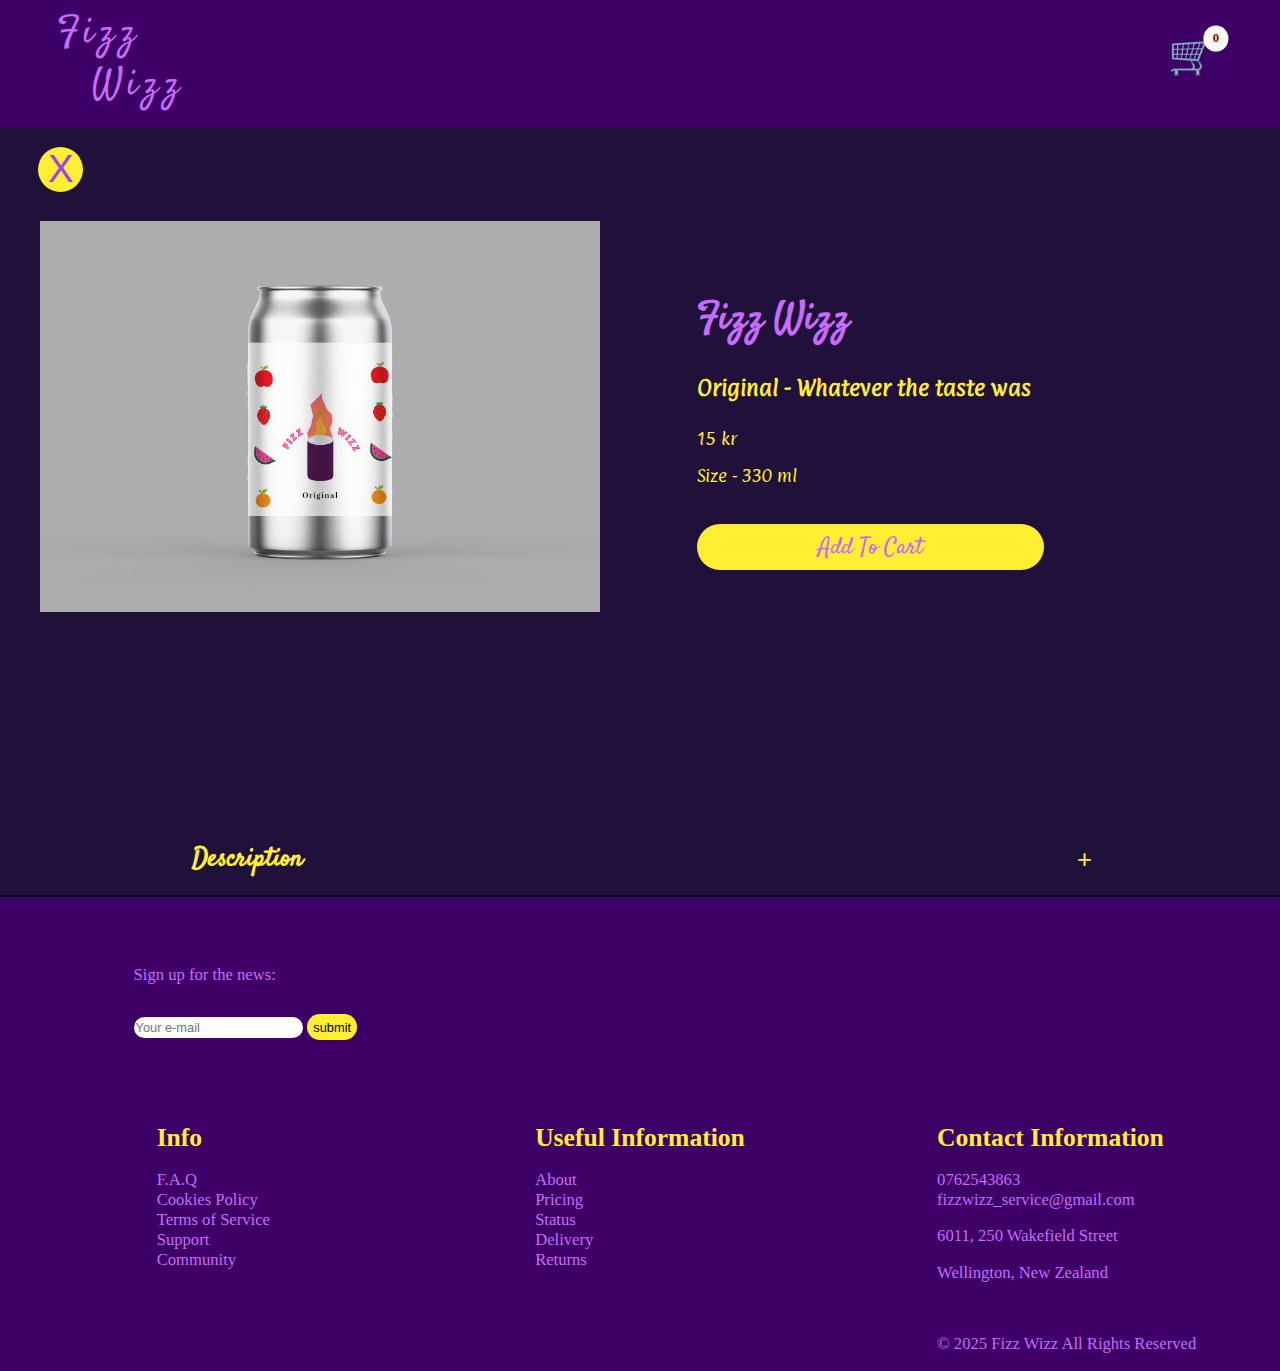
<file: detail_original.html>
<!DOCTYPE html>
<html lang="en">
  <head>
    <meta charset="UTF-8" />
    <meta name="viewport" content="width=device-width, initial-scale=1.0" />
    <title>Fizz Wizz</title>
    <link rel="stylesheet" href="css/detail.css" />
    <script src="details.js" defer></script>
    <script src="script.js" defer></script>
  </head>
  <body>
    <header>
      <div id="title">
        <a href="main.html">
          <p id="fizz">Fizz</p>
          <p id="wizz">Wizz</p>
        </a>
      </div>
      <nav>
        <ul>
          <li id="cart-icon">
            <a href="#">&#x1f6d2;</a>
            <span id="cart-count" class="cart-count">0</span>
            <!-- The following line of code was adapted from https://www.youtube.com/watch?v=pM9tQ1u6oF0
            Accessed: 2025-13-03-->
          </li>
        </ul>
      </nav>
    </header>
    <section class="arrow">
      <a href="main.html">X</a>
    </section>

    <main>
      <figure>
        <img src="image/orginal.jpeg" alt="" />
      </figure>
      <section id="info">
        <h1>Fizz Wizz</h1>
        <h4>Original - Whatever the taste was</h4>
        <p>15 kr</p>
        <p>Size - 330 ml</p>

        <a href="#" class="button" id="add-to-cart" data-product="Orginal"
          >Add To Cart</a
        >
      </section>
    </main>
    <section id="description">
      <h1>Description</h1>
      <button id="plus">+</button>
    </section>
    <section id="about">
      <h1>Fizz Wizz</h1>
      <p>
        Bursting with flavor, zero regrets! Experience the crisp refreshment of
        our Tropical Bliss Sparkling Water, infused with real mango, pineapple,
        and a hint of lime. Lightly carbonated for the perfect fizz, this drink
        is 100% natural, with no sugar, no calories, and no artificial flavors.
        Hydration never tasted this good!
      </p>
      <p>
        Best served chilled, enjoyed solo, or mixed into your favorite mocktail.
      </p>
      <h1>Ingredients</h1>
      <p>Carbonated Water, Natural Citrus Flavor, Vitamin C</p>
      <p>
        Made with pure carbonated water and infused with real citrus extracts,
        this drink delivers a crisp and refreshing taste—without any added
        sugars, artificial sweeteners, or preservatives. Plus, a boost of
        Vitamin C helps support your immune system!
      </p>
    </section>

    <div id="cart-container">
      <section id="cart">
        <p>Cart (<span id="cart-total"> 0</span>)</p>
        <!-- The following line of code was adapted from https://www.youtube.com/watch?v=pM9tQ1u6oF0
        Accessed: 2025-13-03-->
        <ul class="cart-items"></ul>
        <p>Cart Total:<span id="sum"> 0 kr</span></p>

        <div class="cart-buttons">
          <button id="shop-button">shop more</button>
          <button id="pay-button">checkout</button>
        </div>
      </section>
    </div>

    <footer>
      <div class="contact-form">
        <p>Sign up for the news:</p>
        <form action="action_page.php">
          <label for="Write your name"></label>
          <input type="text" id="mail" name="mail" placeholder="Your e-mail" />

          <input type="submit" value="submit" />
        </form>
      </div>
      <div class="info">
        <h1>Info</h1>
        <ul>
          <li><a href="#">F.A.Q</a></li>
          <li><a href="#">Cookies Policy</a></li>
          <li><a href="#">Terms of Service</a></li>
          <li><a href="#">Support</a></li>
          <li><a href="#">Community</a></li>
        </ul>
      </div>
      <div class="useful">
        <h1>Useful Information</h1>
        <ul>
          <li><a href="#">About</a></li>
          <li><a href="#">Pricing</a></li>
          <li><a href="#">Status</a></li>
          <li><a href="#">Delivery</a></li>
          <li><a href="#">Returns</a></li>
        </ul>
      </div>

      <div class="contactinfo">
        <h1>Contact Information</h1>
        <ul>
          <li><a href="#">0762543863</a></li>
          <li><a href="#">fizzwizz_service@gmail.com</a></li>
          <li><p>6011, 250 Wakefield Street</p></li>
          <li><p>Wellington, New Zealand</p></li>
        </ul>
        <br />
        <div class="copyright">
          <p>&copy; 2025 Fizz Wizz All Rights Reserved</p>
        </div>
      </div>
    </footer>
  </body>
</html>
</file>
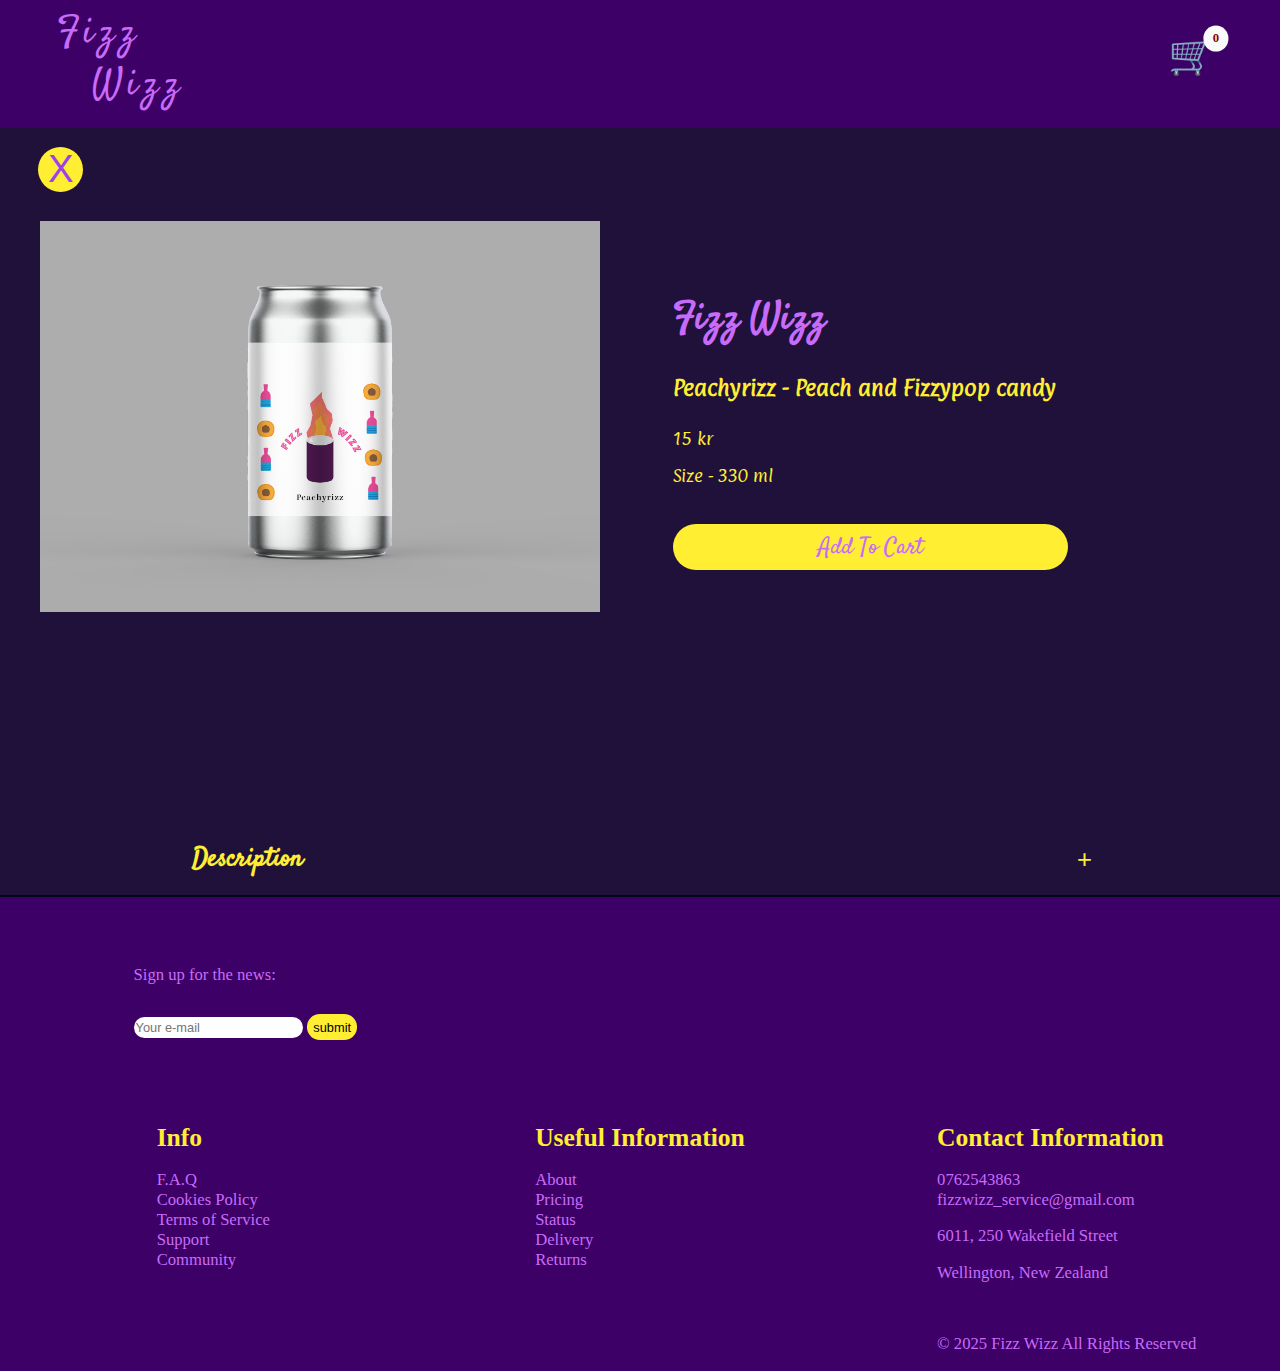
<file: detail_peachyrizz.html>
<!DOCTYPE html>
<html lang="en">
  <head>
    <meta charset="UTF-8" />
    <meta name="viewport" content="width=device-width, initial-scale=1.0" />
    <title>Fizz Wizz</title>
    <link rel="stylesheet" href="css/detail.css" />
    <script src="details.js" defer></script>
    <script src="script.js" defer></script>
  </head>
  <body>
    <header>
      <div id="title">
        <a href="main.html">
          <p id="fizz">Fizz</p>
          <p id="wizz">Wizz</p>
        </a>
      </div>
      <nav>
        <ul>
          <li id="cart-icon">
            <a href="#">&#x1f6d2;</a>
            <span id="cart-count" class="cart-count">0</span>
            <!-- The following line of code was adapted from https://www.youtube.com/watch?v=pM9tQ1u6oF0
            Accessed: 2025-13-03-->
          </li>
        </ul>
      </nav>
    </header>
    <section class="arrow">
      <a href="main.html">X</a>
    </section>

    <main>
      <figure>
        <img src="image/peachyrizz.jpeg" alt="" />
      </figure>
      <section id="info">
        <h1>Fizz Wizz</h1>
        <h4>Peachyrizz - Peach and Fizzypop candy</h4>
        <p>15 kr</p>
        <p>Size - 330 ml</p>

        <a href="#" class="button" id="add-to-cart" data-product="Peachyrizz"
          >Add To Cart</a
        >
      </section>
    </main>
    <section id="description">
      <h1>Description</h1>
      <button id="plus">+</button>
    </section>
    <section id="about">
      <h1>Fizz Wizz</h1>
      <p>
        Bursting with flavor, zero regrets! Experience the crisp refreshment of
        our Tropical Bliss Sparkling Water, infused with real mango, pineapple,
        and a hint of lime. Lightly carbonated for the perfect fizz, this drink
        is 100% natural, with no sugar, no calories, and no artificial flavors.
        Hydration never tasted this good!
      </p>
      <p>
        Best served chilled, enjoyed solo, or mixed into your favorite mocktail.
      </p>
      <h1>Ingredients</h1>
      <p>Carbonated Water, Natural Citrus Flavor, Vitamin C</p>
      <p>
        Made with pure carbonated water and infused with real citrus extracts,
        this drink delivers a crisp and refreshing taste—without any added
        sugars, artificial sweeteners, or preservatives. Plus, a boost of
        Vitamin C helps support your immune system!
      </p>
    </section>

    <div id="cart-container">
      <section id="cart">
        <p>Cart (<span id="cart-total"> 0</span>)</p>
        <!-- The following line of code was adapted from https://www.youtube.com/watch?v=pM9tQ1u6oF0
        Accessed: 2025-13-03-->
        <ul class="cart-items"></ul>
        <p>Cart Total:<span id="sum"> 0 kr</span></p>

        <div class="cart-buttons">
          <button id="shop-button">shop more</button>
          <button id="pay-button">checkout</button>
        </div>
      </section>
    </div>

    <footer>
      <div class="contact-form">
        <p>Sign up for the news:</p>
        <form action="action_page.php">
          <label for="Write your name"></label>
          <input type="text" id="mail" name="mail" placeholder="Your e-mail" />

          <input type="submit" value="submit" />
        </form>
      </div>
      <div class="info">
        <h1>Info</h1>
        <ul>
          <li><a href="#">F.A.Q</a></li>
          <li><a href="#">Cookies Policy</a></li>
          <li><a href="#">Terms of Service</a></li>
          <li><a href="#">Support</a></li>
          <li><a href="#">Community</a></li>
        </ul>
      </div>
      <div class="useful">
        <h1>Useful Information</h1>
        <ul>
          <li><a href="#">About</a></li>
          <li><a href="#">Pricing</a></li>
          <li><a href="#">Status</a></li>
          <li><a href="#">Delivery</a></li>
          <li><a href="#">Returns</a></li>
        </ul>
      </div>

      <div class="contactinfo">
        <h1>Contact Information</h1>
        <ul>
          <li><a href="#">0762543863</a></li>
          <li><a href="#">fizzwizz_service@gmail.com</a></li>
          <li><p>6011, 250 Wakefield Street</p></li>
          <li><p>Wellington, New Zealand</p></li>
        </ul>
        <br />
        <div class="copyright">
          <p>&copy; 2025 Fizz Wizz All Rights Reserved</p>
        </div>
      </div>
    </footer>
  </body>
</html>
</file>
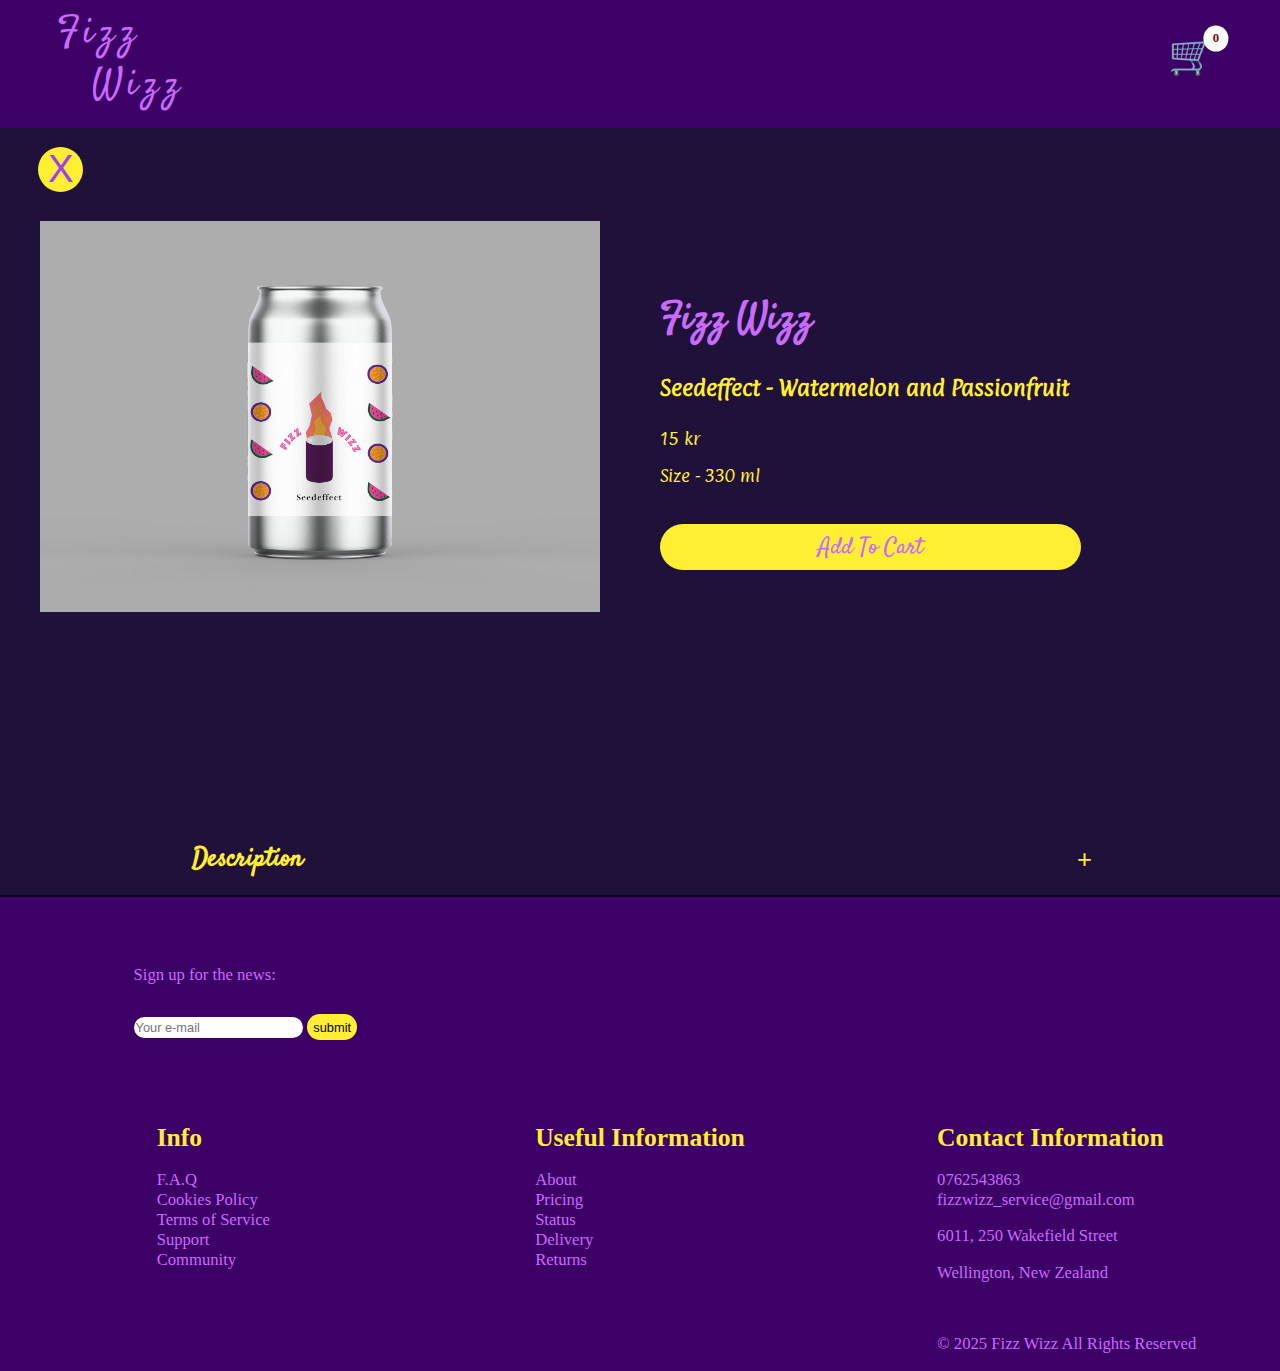
<file: detail_seedefect.html>
<!DOCTYPE html>
<html lang="en">
  <head>
    <meta charset="UTF-8" />
    <meta name="viewport" content="width=device-width, initial-scale=1.0" />
    <title>Fizz Wizz</title>
    <link rel="stylesheet" href="css/detail.css" />
    <script src="details.js" defer></script>
    <script src="script.js" defer></script>
  </head>
  <body>
    <header>
      <div id="title">
        <a href="main.html">
          <p id="fizz">Fizz</p>
          <p id="wizz">Wizz</p>
        </a>
      </div>
      <nav>
        <ul>
          <li id="cart-icon">
            <a href="#">&#x1f6d2;</a>
            <span id="cart-count" class="cart-count">0</span>
            <!-- The following line of code was adapted from https://www.youtube.com/watch?v=pM9tQ1u6oF0
            Accessed: 2025-13-03-->
          </li>
        </ul>
      </nav>
    </header>
    <section class="arrow">
      <a href="main.html">X</a>
    </section>

    <main>
      <figure>
        <img src="image/seedeffect.jpeg" alt="" />
      </figure>
      <section id="info">
        <h1>Fizz Wizz</h1>
        <h4>Seedeffect - Watermelon and Passionfruit</h4>
        <p>15 kr</p>
        <p>Size - 330 ml</p>

        <a href="#" class="button" id="add-to-cart" data-product="Seedeffect"
          >Add To Cart</a
        >
      </section>
    </main>
    <section id="description">
      <h1>Description</h1>
      <button id="plus">+</button>
    </section>
    <section id="about">
      <h1>Fizz Wizz</h1>
      <p>
        Bursting with flavor, zero regrets! Experience the crisp refreshment of
        our Tropical Bliss Sparkling Water, infused with real mango, pineapple,
        and a hint of lime. Lightly carbonated for the perfect fizz, this drink
        is 100% natural, with no sugar, no calories, and no artificial flavors.
        Hydration never tasted this good!
      </p>
      <p>
        Best served chilled, enjoyed solo, or mixed into your favorite mocktail.
      </p>
      <h1>Ingredients</h1>
      <p>Carbonated Water, Natural Citrus Flavor, Vitamin C</p>
      <p>
        Made with pure carbonated water and infused with real citrus extracts,
        this drink delivers a crisp and refreshing taste—without any added
        sugars, artificial sweeteners, or preservatives. Plus, a boost of
        Vitamin C helps support your immune system!
      </p>
    </section>

    <div id="cart-container">
      <section id="cart">
        <p>Cart (<span id="cart-total"> 0</span>)</p>
        <!-- The following line of code was adapted from https://www.youtube.com/watch?v=pM9tQ1u6oF0
        Accessed: 2025-13-03-->
        <ul class="cart-items"></ul>
        <p>Cart Total:<span id="sum"> 0 kr</span></p>

        <div class="cart-buttons">
          <button id="shop-button">shop more</button>
          <button id="pay-button">checkout</button>
        </div>
      </section>
    </div>

    <footer>
      <div class="contact-form">
        <p>Sign up for the news:</p>
        <form action="action_page.php">
          <label for="Write your name"></label>
          <input type="text" id="mail" name="mail" placeholder="Your e-mail" />

          <input type="submit" value="submit" />
        </form>
      </div>
      <div class="info">
        <h1>Info</h1>
        <ul>
          <li><a href="#">F.A.Q</a></li>
          <li><a href="#">Cookies Policy</a></li>
          <li><a href="#">Terms of Service</a></li>
          <li><a href="#">Support</a></li>
          <li><a href="#">Community</a></li>
        </ul>
      </div>
      <div class="useful">
        <h1>Useful Information</h1>
        <ul>
          <li><a href="#">About</a></li>
          <li><a href="#">Pricing</a></li>
          <li><a href="#">Status</a></li>
          <li><a href="#">Delivery</a></li>
          <li><a href="#">Returns</a></li>
        </ul>
      </div>

      <div class="contactinfo">
        <h1>Contact Information</h1>
        <ul>
          <li><a href="#">0762543863</a></li>
          <li><a href="#">fizzwizz_service@gmail.com</a></li>
          <li><p>6011, 250 Wakefield Street</p></li>
          <li><p>Wellington, New Zealand</p></li>
        </ul>
        <br />
        <div class="copyright">
          <p>&copy; 2025 Fizz Wizz All Rights Reserved</p>
        </div>
      </div>
    </footer>
  </body>
</html>
</file>
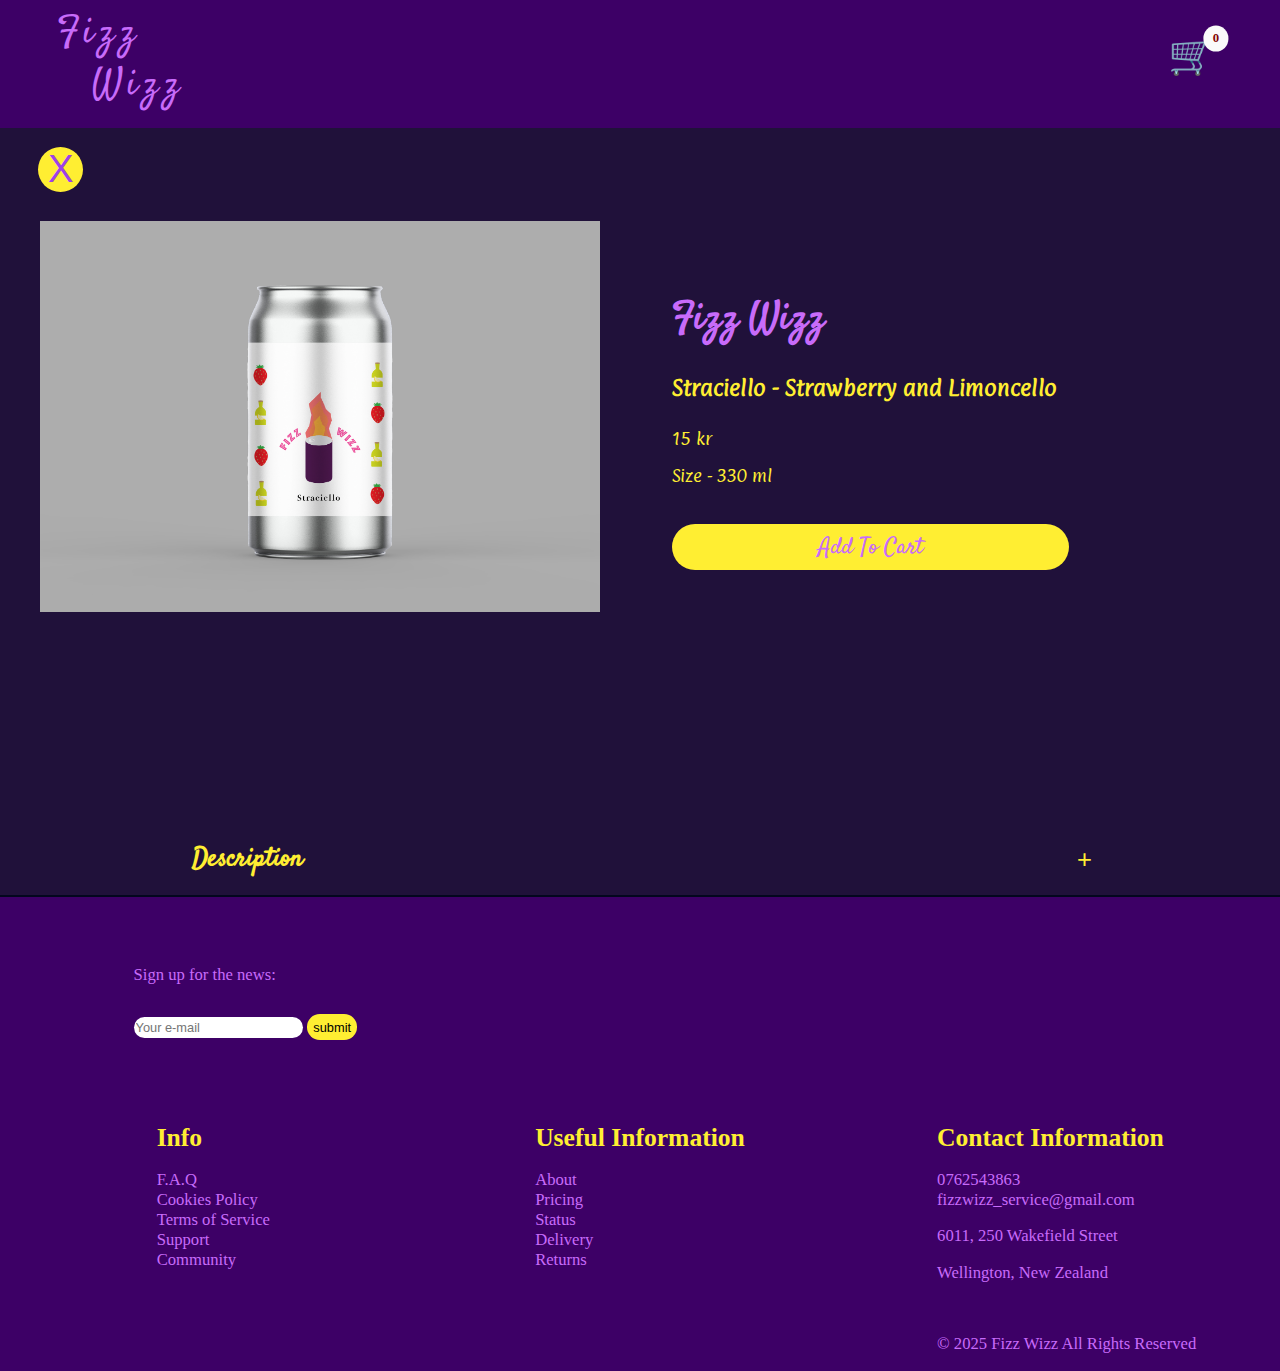
<file: detail_straciello.html>
<!DOCTYPE html>
<html lang="en">
  <head>
    <meta charset="UTF-8" />
    <meta name="viewport" content="width=device-width, initial-scale=1.0" />
    <title>Fizz Wizz</title>
    <link rel="stylesheet" href="css/detail.css" />
    <script src="details.js" defer></script>
    <script src="script.js" defer></script>
  </head>
  <body>
    <header>
      <div id="title">
        <a href="main.html">
          <p id="fizz">Fizz</p>
          <p id="wizz">Wizz</p>
        </a>
      </div>
      <nav>
        <ul>
          <li id="cart-icon">
            <a href="#">&#x1f6d2;</a>
            <span id="cart-count" class="cart-count">0</span>
            <!-- The following line of code was adapted from https://www.youtube.com/watch?v=pM9tQ1u6oF0
            Accessed: 2025-13-03-->
          </li>
        </ul>
      </nav>
    </header>
    <section class="arrow">
      <a href="main.html">X</a>
    </section>

    <main>
      <figure>
        <img src="image/straciello.jpeg" alt="" />
      </figure>
      <section id="info">
        <h1>Fizz Wizz</h1>
        <h4>Straciello - Strawberry and Limoncello</h4>
        <p>15 kr</p>
        <p>Size - 330 ml</p>

        <a href="#" class="button" id="add-to-cart" data-product="Straciello"
          >Add To Cart</a
        >
      </section>
    </main>
    <section id="description">
      <h1>Description</h1>
      <button id="plus">+</button>
    </section>
    <section id="about">
      <h1>Fizz Wizz</h1>
      <p>
        Bursting with flavor, zero regrets! Experience the crisp refreshment of
        our Tropical Bliss Sparkling Water, infused with real mango, pineapple,
        and a hint of lime. Lightly carbonated for the perfect fizz, this drink
        is 100% natural, with no sugar, no calories, and no artificial flavors.
        Hydration never tasted this good!
      </p>
      <p>
        Best served chilled, enjoyed solo, or mixed into your favorite mocktail.
      </p>
      <h1>Ingredients</h1>
      <p>Carbonated Water, Natural Citrus Flavor, Vitamin C</p>
      <p>
        Made with pure carbonated water and infused with real citrus extracts,
        this drink delivers a crisp and refreshing taste—without any added
        sugars, artificial sweeteners, or preservatives. Plus, a boost of
        Vitamin C helps support your immune system!
      </p>
    </section>

    <div id="cart-container">
      <section id="cart">
        <p>Cart (<span id="cart-total"> 0</span>)</p>
        <!-- The following line of code was adapted from https://www.youtube.com/watch?v=pM9tQ1u6oF0
        Accessed: 2025-13-03-->
        <ul class="cart-items"></ul>
        <p>Cart Total:<span id="sum"> 0 kr</span></p>

        <div class="cart-buttons">
          <button id="shop-button">shop more</button>
          <button id="pay-button">checkout</button>
        </div>
      </section>
    </div>

    <footer>
      <div class="contact-form">
        <p>Sign up for the news:</p>
        <form action="action_page.php">
          <label for="Write your name"></label>
          <input type="text" id="mail" name="mail" placeholder="Your e-mail" />

          <input type="submit" value="submit" />
        </form>
      </div>
      <div class="info">
        <h1>Info</h1>
        <ul>
          <li><a href="#">F.A.Q</a></li>
          <li><a href="#">Cookies Policy</a></li>
          <li><a href="#">Terms of Service</a></li>
          <li><a href="#">Support</a></li>
          <li><a href="#">Community</a></li>
        </ul>
      </div>
      <div class="useful">
        <h1>Useful Information</h1>
        <ul>
          <li><a href="#">About</a></li>
          <li><a href="#">Pricing</a></li>
          <li><a href="#">Status</a></li>
          <li><a href="#">Delivery</a></li>
          <li><a href="#">Returns</a></li>
        </ul>
      </div>

      <div class="contactinfo">
        <h1>Contact Information</h1>
        <ul>
          <li><a href="#">0762543863</a></li>
          <li><a href="#">fizzwizz_service@gmail.com</a></li>
          <li><p>6011, 250 Wakefield Street</p></li>
          <li><p>Wellington, New Zealand</p></li>
        </ul>
        <br />
        <div class="copyright">
          <p>&copy; 2025 Fizz Wizz All Rights Reserved</p>
        </div>
      </div>
    </footer>
  </body>
</html>
</file>
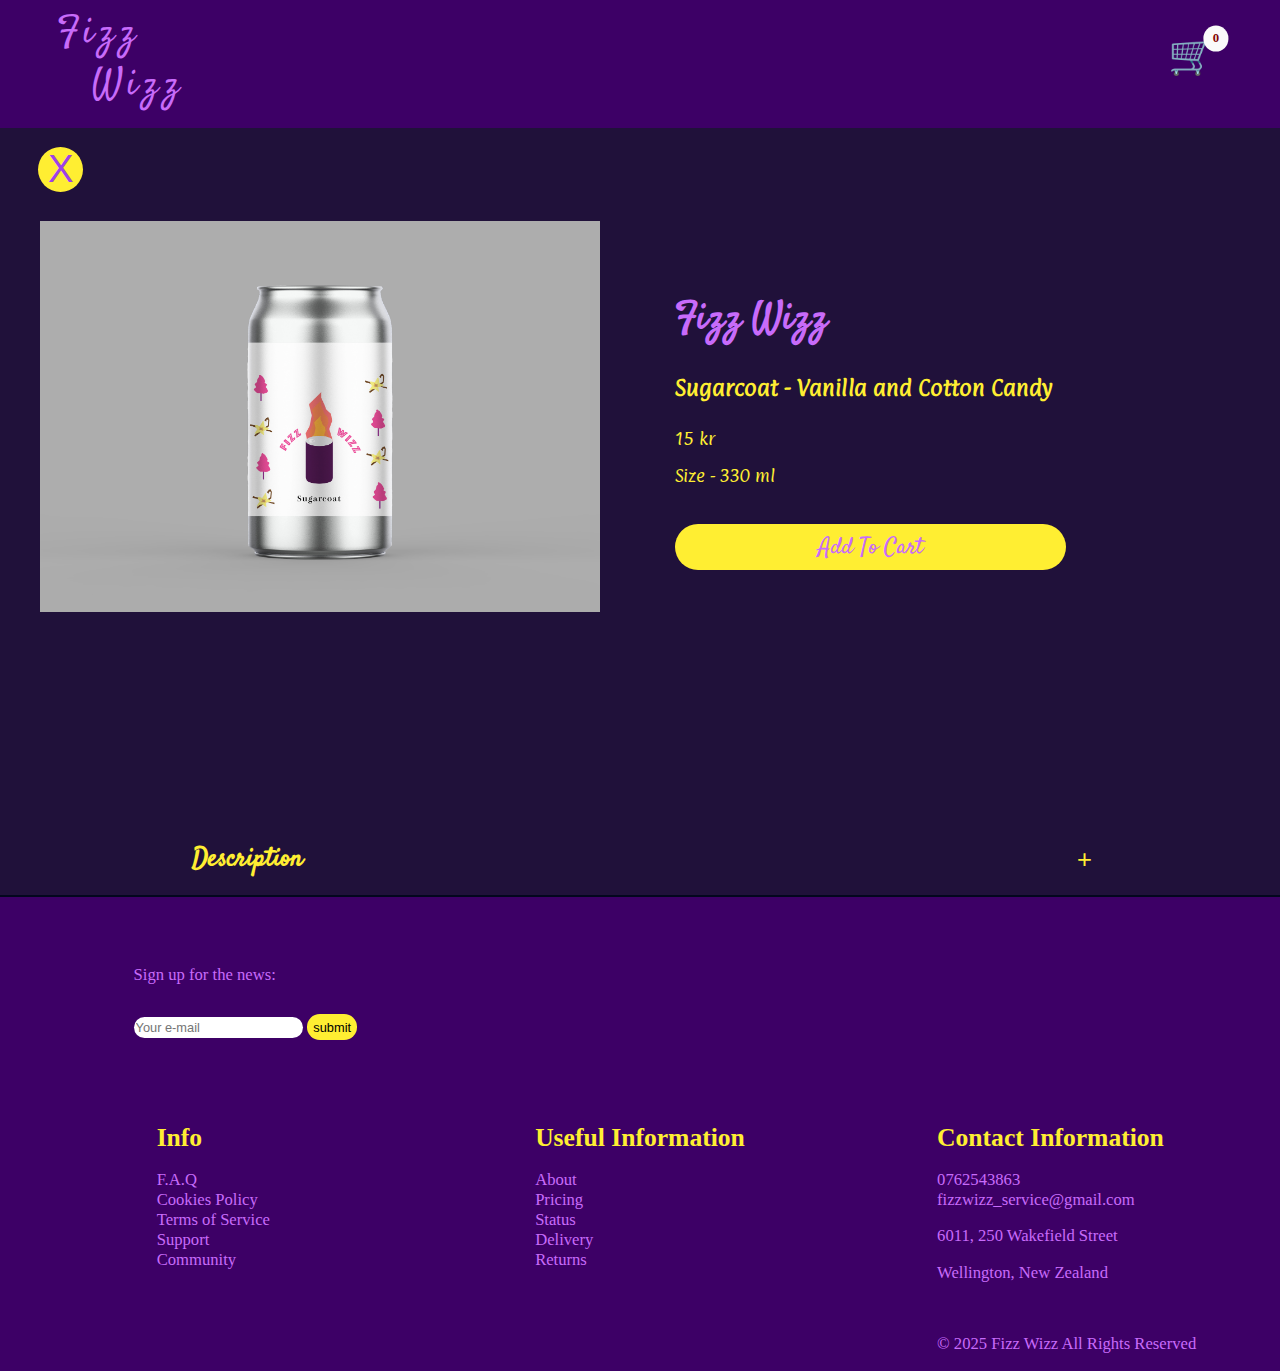
<file: detail_sugarcoat.html>
<!DOCTYPE html>
<html lang="en">
  <head>
    <meta charset="UTF-8" />
    <meta name="viewport" content="width=device-width, initial-scale=1.0" />
    <title>Fizz Wizz</title>
    <link rel="stylesheet" href="css/detail.css" />
    <script src="details.js" defer></script>
    <script src="script.js" defer></script>
  </head>
  <body>
    <header>
      <div id="title">
        <a href="main.html">
          <p id="fizz">Fizz</p>
          <p id="wizz">Wizz</p>
        </a>
      </div>
      <nav>
        <ul>
          <li id="cart-icon">
            <a href="#">&#x1f6d2;</a>
            <span id="cart-count" class="cart-count">0</span>
            <!-- The following line of code was adapted from https://www.youtube.com/watch?v=pM9tQ1u6oF0
            Accessed: 2025-13-03-->
          </li>
        </ul>
      </nav>
    </header>
    <section class="arrow">
      <a href="main.html">X</a>
    </section>

    <main>
      <figure>
        <img src="image/sugarcoat.jpeg" alt="" />
      </figure>
      <section id="info">
        <h1>Fizz Wizz</h1>
        <h4>Sugarcoat - Vanilla and Cotton Candy</h4>
        <p>15 kr</p>
        <p>Size - 330 ml</p>

        <a href="#" class="button" id="add-to-cart" data-product="Sugarcoat"
          >Add To Cart</a
        >
      </section>
    </main>
    <section id="description">
      <h1>Description</h1>
      <button id="plus">+</button>
    </section>
    <section id="about">
      <h1>Fizz Wizz</h1>
      <p>
        Bursting with flavor, zero regrets! Experience the crisp refreshment of
        our Tropical Bliss Sparkling Water, infused with real mango, pineapple,
        and a hint of lime. Lightly carbonated for the perfect fizz, this drink
        is 100% natural, with no sugar, no calories, and no artificial flavors.
        Hydration never tasted this good!
      </p>
      <p>
        Best served chilled, enjoyed solo, or mixed into your favorite mocktail.
      </p>
      <h1>Ingredients</h1>
      <p>Carbonated Water, Natural Citrus Flavor, Vitamin C</p>
      <p>
        Made with pure carbonated water and infused with real citrus extracts,
        this drink delivers a crisp and refreshing taste—without any added
        sugars, artificial sweeteners, or preservatives. Plus, a boost of
        Vitamin C helps support your immune system!
      </p>
    </section>

    <div id="cart-container">
      <section id="cart">
        <p>Cart (<span id="cart-total"> 0</span>)</p>
        <!-- The following line of code was adapted from https://www.youtube.com/watch?v=pM9tQ1u6oF0
        Accessed: 2025-13-03-->
        <ul class="cart-items"></ul>
        <p>Cart Total:<span id="sum"> 0 kr</span></p>

        <div class="cart-buttons">
          <button id="shop-button">shop more</button>
          <button id="pay-button">checkout</button>
        </div>
      </section>
    </div>

    <footer>
      <div class="contact-form">
        <p>Sign up for the news:</p>
        <form action="action_page.php">
          <label for="Write your name"></label>
          <input type="text" id="mail" name="mail" placeholder="Your e-mail" />

          <input type="submit" value="submit" />
        </form>
      </div>
      <div class="info">
        <h1>Info</h1>
        <ul>
          <li><a href="#">F.A.Q</a></li>
          <li><a href="#">Cookies Policy</a></li>
          <li><a href="#">Terms of Service</a></li>
          <li><a href="#">Support</a></li>
          <li><a href="#">Community</a></li>
        </ul>
      </div>
      <div class="useful">
        <h1>Useful Information</h1>
        <ul>
          <li><a href="#">About</a></li>
          <li><a href="#">Pricing</a></li>
          <li><a href="#">Status</a></li>
          <li><a href="#">Delivery</a></li>
          <li><a href="#">Returns</a></li>
        </ul>
      </div>

      <div class="contactinfo">
        <h1>Contact Information</h1>
        <ul>
          <li><a href="#">0762543863</a></li>
          <li><a href="#">fizzwizz_service@gmail.com</a></li>
          <li><p>6011, 250 Wakefield Street</p></li>
          <li><p>Wellington, New Zealand</p></li>
        </ul>
        <br />
        <div class="copyright">
          <p>&copy; 2025 Fizz Wizz All Rights Reserved</p>
        </div>
      </div>
    </footer>
  </body>
</html>
</file>
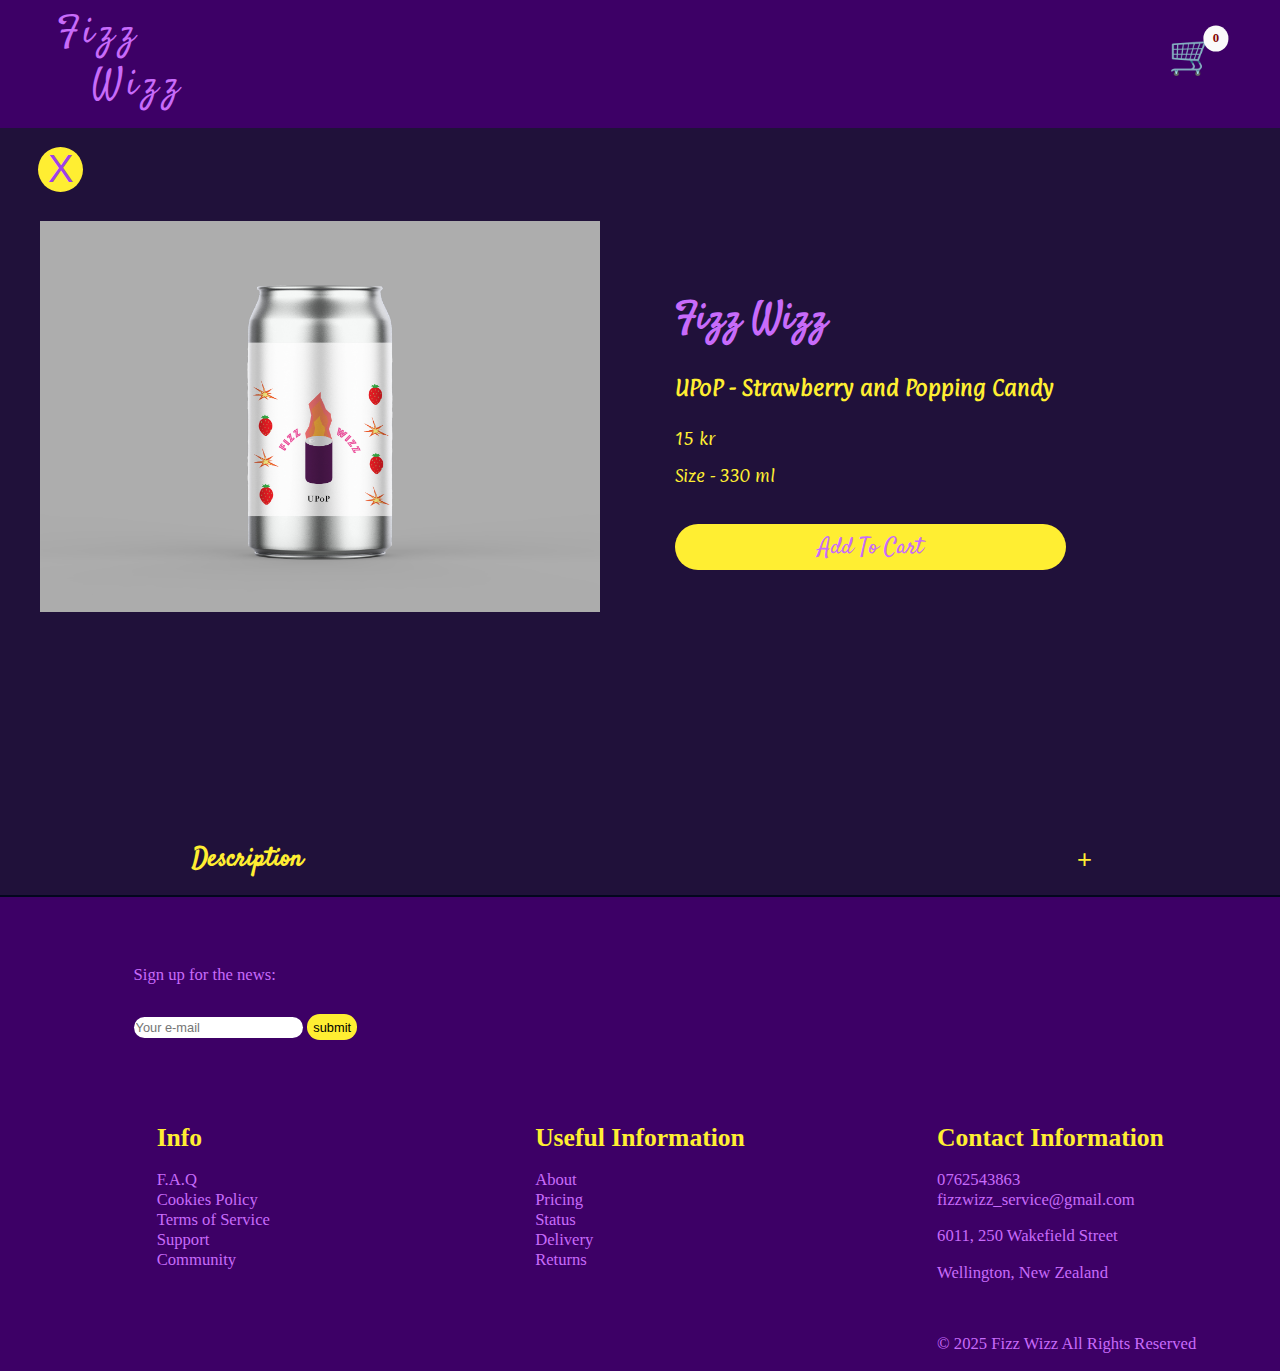
<file: detail_upop.html>
<!DOCTYPE html>
<html lang="en">
  <head>
    <meta charset="UTF-8" />
    <meta name="viewport" content="width=device-width, initial-scale=1.0" />
    <title>Fizz Wizz</title>
    <link rel="stylesheet" href="css/detail.css" />
    <script src="details.js" defer></script>
    <script src="script.js" defer></script>
  </head>
  <body>
    <header>
      <div id="title">
        <a href="main.html">
          <p id="fizz">Fizz</p>
          <p id="wizz">Wizz</p>
        </a>
      </div>
      <nav>
        <ul>
          <li id="cart-icon">
            <a href="#">&#x1f6d2;</a>
            <span id="cart-count" class="cart-count">0</span>
            <!-- The following line of code was adapted from https://www.youtube.com/watch?v=pM9tQ1u6oF0
            Accessed: 2025-13-03-->
          </li>
        </ul>
      </nav>
    </header>
    <section class="arrow">
      <a href="main.html">X</a>
    </section>

    <main>
      <figure>
        <img src="image/upop.jpeg" alt="" />
      </figure>
      <section id="info">
        <h1>Fizz Wizz</h1>
        <h4>UPoP - Strawberry and Popping Candy</h4>
        <p>15 kr</p>
        <p>Size - 330 ml</p>

        <a href="#" class="button" id="add-to-cart" data-product="UPoP"
          >Add To Cart</a
        >
      </section>
    </main>
    <section id="description">
      <h1>Description</h1>
      <button id="plus">+</button>
    </section>
    <section id="about">
      <h1>Fizz Wizz</h1>
      <p>
        Bursting with flavor, zero regrets! Experience the crisp refreshment of
        our Tropical Bliss Sparkling Water, infused with real mango, pineapple,
        and a hint of lime. Lightly carbonated for the perfect fizz, this drink
        is 100% natural, with no sugar, no calories, and no artificial flavors.
        Hydration never tasted this good!
      </p>
      <p>
        Best served chilled, enjoyed solo, or mixed into your favorite mocktail.
      </p>
      <h1>Ingredients</h1>
      <p>Carbonated Water, Natural Citrus Flavor, Vitamin C</p>
      <p>
        Made with pure carbonated water and infused with real citrus extracts,
        this drink delivers a crisp and refreshing taste—without any added
        sugars, artificial sweeteners, or preservatives. Plus, a boost of
        Vitamin C helps support your immune system!
      </p>
    </section>

    <div id="cart-container">
      <section id="cart">
        <p>Cart (<span id="cart-total"> 0</span>)</p>
        <!-- The following line of code was adapted from https://www.youtube.com/watch?v=pM9tQ1u6oF0
        Accessed: 2025-13-03-->
        <ul class="cart-items"></ul>
        <p>Cart Total:<span id="sum"> 0 kr</span></p>

        <div class="cart-buttons">
          <button id="shop-button">shop more</button>
          <button id="pay-button">checkout</button>
        </div>
      </section>
    </div>

    <footer>
      <div class="contact-form">
        <p>Sign up for the news:</p>
        <form action="action_page.php">
          <label for="Write your name"></label>
          <input type="text" id="mail" name="mail" placeholder="Your e-mail" />

          <input type="submit" value="submit" />
        </form>
      </div>
      <div class="info">
        <h1>Info</h1>
        <ul>
          <li><a href="#">F.A.Q</a></li>
          <li><a href="#">Cookies Policy</a></li>
          <li><a href="#">Terms of Service</a></li>
          <li><a href="#">Support</a></li>
          <li><a href="#">Community</a></li>
        </ul>
      </div>
      <div class="useful">
        <h1>Useful Information</h1>
        <ul>
          <li><a href="#">About</a></li>
          <li><a href="#">Pricing</a></li>
          <li><a href="#">Status</a></li>
          <li><a href="#">Delivery</a></li>
          <li><a href="#">Returns</a></li>
        </ul>
      </div>

      <div class="contactinfo">
        <h1>Contact Information</h1>
        <ul>
          <li><a href="#">0762543863</a></li>
          <li><a href="#">fizzwizz_service@gmail.com</a></li>
          <li><p>6011, 250 Wakefield Street</p></li>
          <li><p>Wellington, New Zealand</p></li>
        </ul>
        <br />
        <div class="copyright">
          <p>&copy; 2025 Fizz Wizz All Rights Reserved</p>
        </div>
      </div>
    </footer>
  </body>
</html>
</file>
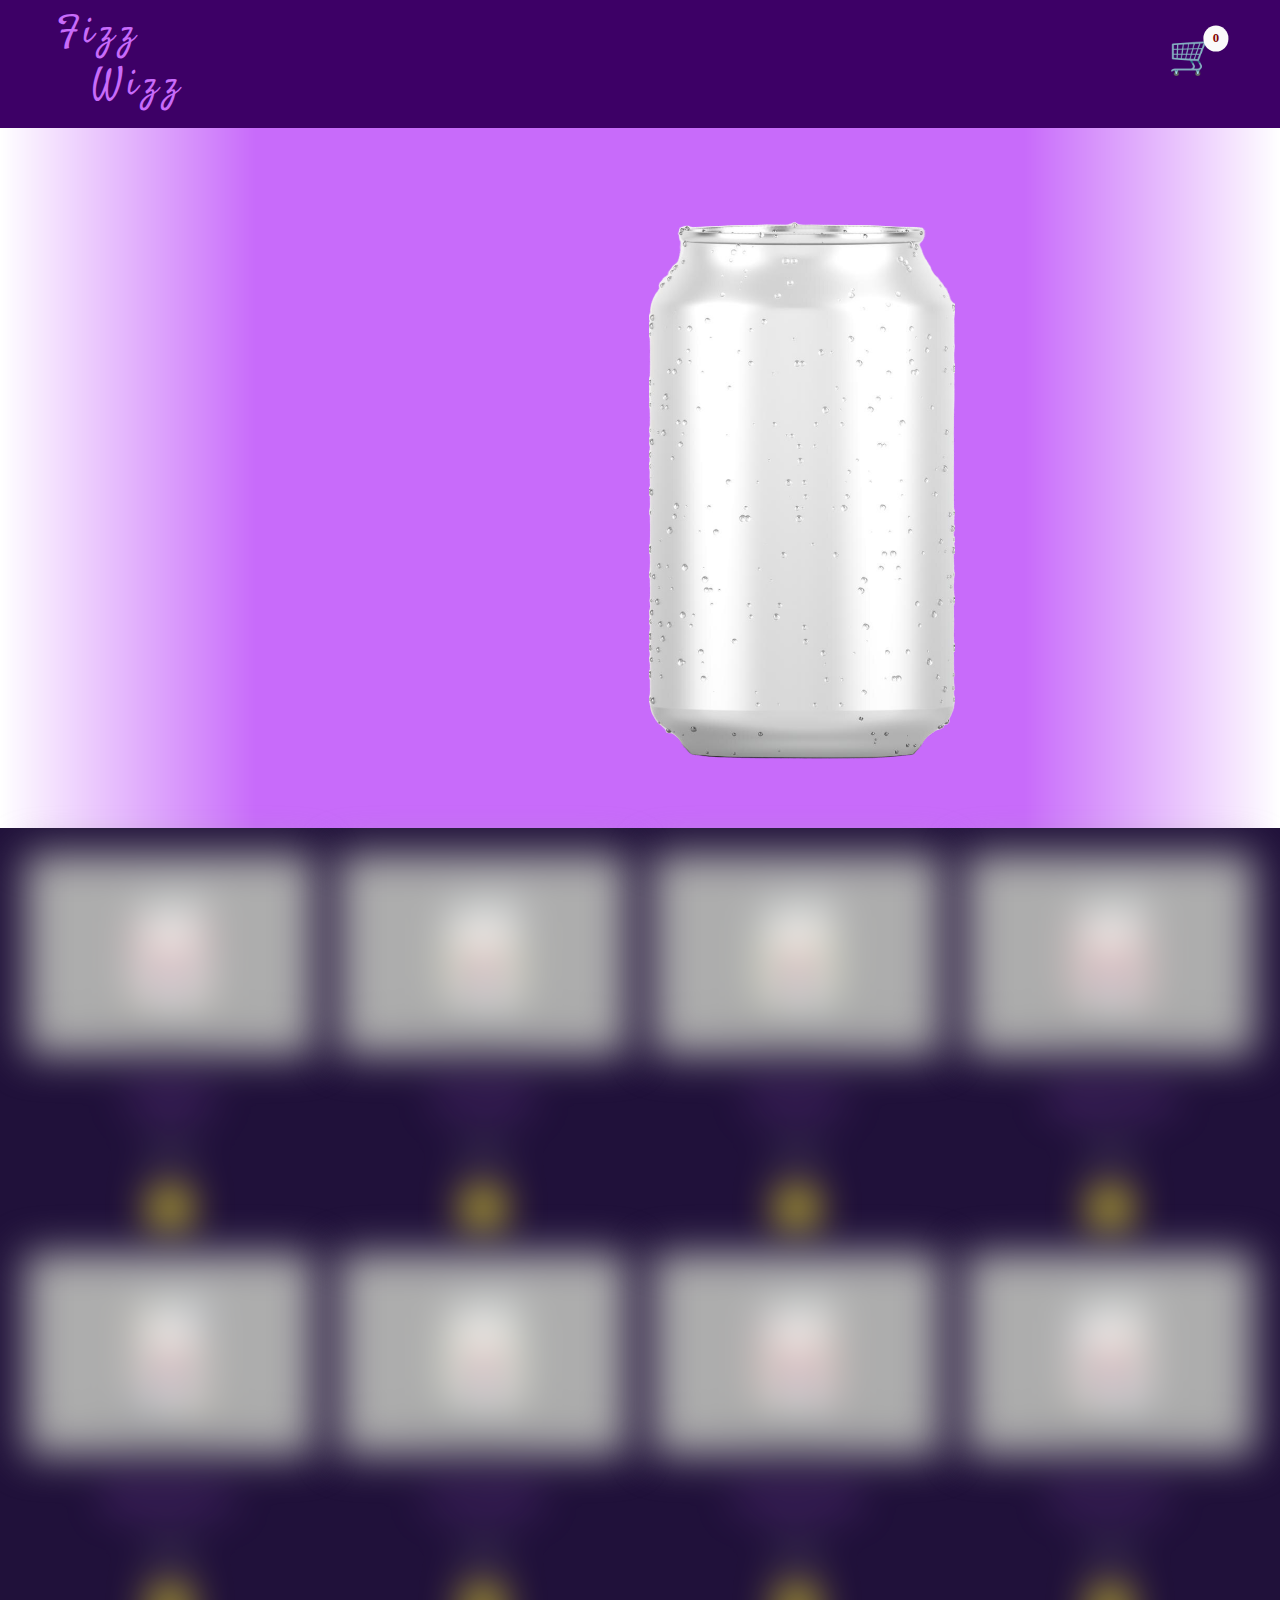
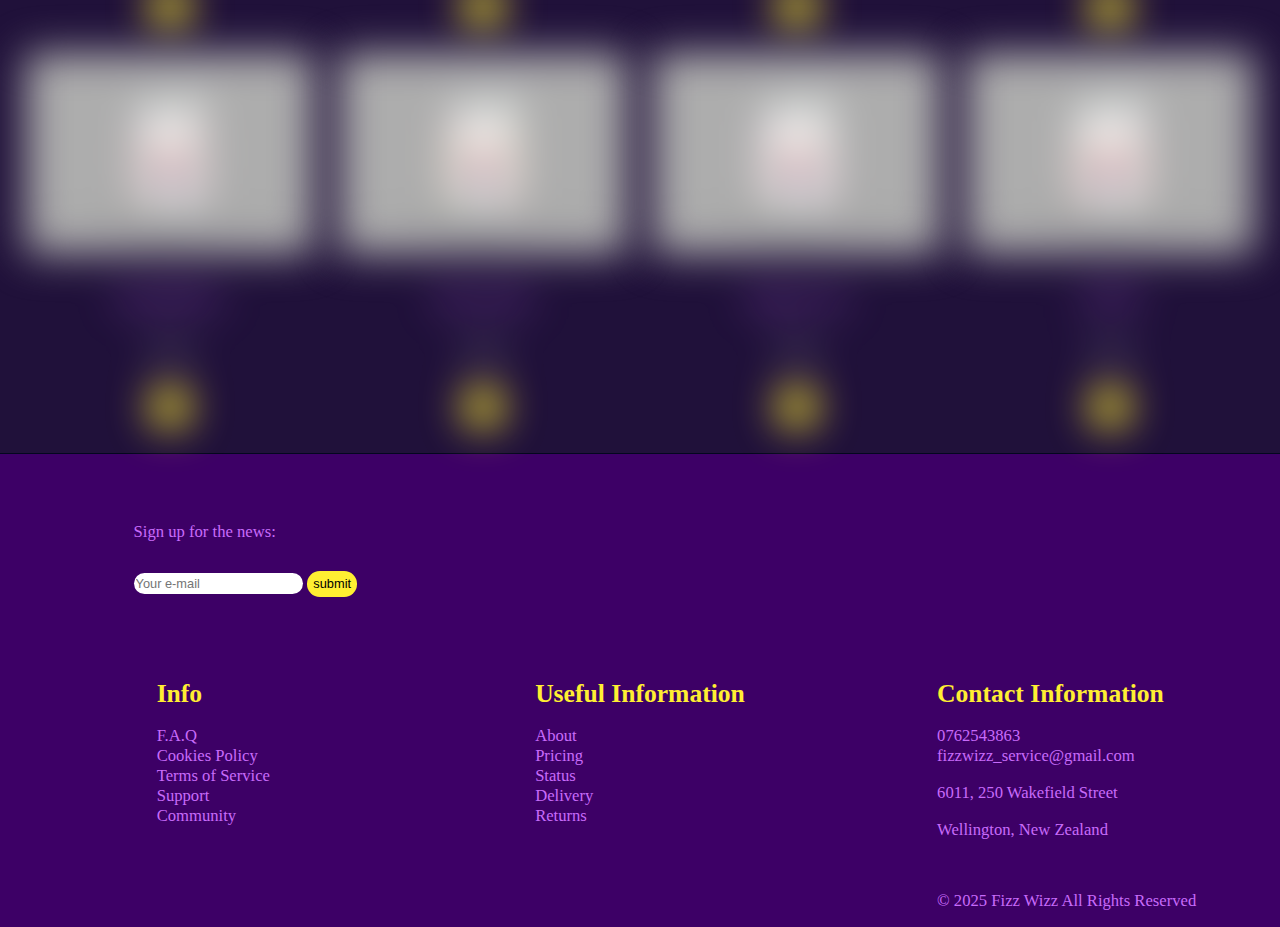
<file: main.html>
<!DOCTYPE html>
<html lang="en">
  <head>
    <meta charset="UTF-8" />
    <meta name="viewport" content="width=device-width, initial-scale=1.0" />
    <title>Fizz Wizz</title>
    <link rel="stylesheet" href="css/main.css" />
    <script src="script.js" defer></script>
  </head>
  <body>
    <header>
      <div id="title">
        <a href="main.html">
          <p id="fizz">Fizz</p>
          <p id="wizz">Wizz</p>
        </a>
      </div>
      <nav>
        <ul>
          <li id="cart-icon">
            <a href="#">&#x1f6d2;</a>
            <span id="cart-count" class="cart-count">0</span>
            <!-- The following line of code was adapted from https://www.youtube.com/watch?v=pM9tQ1u6oF0
            Accessed: 2025-13-03-->
          </li>
        </ul>
      </nav>
    </header>

    <!-- hero-->

    <div class="hero">
      <div class="item" id="item1"><img src="image/mockup.png" alt="" /></div>
      <!-- The following 6 lines of code was adapted from https://www.youtube.com/watch?v=Reu0hHbis5w 
      Accessed: 2025-13-03-->
      <div class="item" id="item2"><img src="image/mockup.png" alt="" /></div>
      <div class="item" id="item3"><img src="image/mockup.png" alt="" /></div>
      <div class="item" id="item4"><img src="image/mockup.png" alt="" /></div>
      <div class="item" id="item5"><img src="image/mockup.png" alt="" /></div>
      <div class="item" id="item6"><img src="image/mockup.png" alt="" /></div>
    </div>
    <!-- main -->
    <main>
      <section class="archive">
        <div class="autoBlur">
          <a href="detail_original.html">
            <img src="image/orginal.jpeg" alt="#" />
          </a>
          <div class="description">
            <p>Original</p>
            <p class="price">15 kr</p>
            <a href="#" class="plus-button" data-name="Original">+</a>
          </div>
        </div>

        <div class="autoBlur">
          <a href="detail_kiwibird.html">
            <img src="image/kiwibird.jpeg" alt="#" />
          </a>
          <div class="description">
            <p>Kiwibird</p>
            <p class="price">15 kr</p>
            <a href="#" class="plus-button" data-name="kiwibird">+</a>
          </div>
        </div>

        <div class="autoBlur">
          <a href="detail_kananna.html">
            <img src="image/kannana.jpeg" alt="#" />
          </a>
          <div class="description">
            <p>Kannana</p>
            <p class="price">15 kr</p>
            <a href="#" class="plus-button" data-name="Kannana">+</a>
          </div>
        </div>

        <div class="autoBlur">
          <a href="detail_appledream.html">
            <img src="image/appledream.jpeg" alt="#" />
          </a>
          <div class="description">
            <p>Appledream</p>
            <p class="price">15 kr</p>
            <a href="#" class="plus-button" data-name="Appledream">+</a>
          </div>
        </div>

        <div class="autoBlur">
          <a href="detail_bumbaberry.html">
            <img src="image/bumbaberry.jpeg" alt="#" />
          </a>
          <div class="description">
            <p>Bumbaberry</p>
            <p class="price">15 kr</p>
            <a href="#" class="plus-button" data-name="Bumbaberry">+</a>
          </div>
        </div>

        <div class="autoBlur">
          <a href="detail_lemonleaf.html">
            <img src="image/lemonleaf.jpeg" alt="#" />
          </a>
          <div class="description">
            <p>Lemonleaf</p>
            <p class="price">15 kr</p>
            <a href="#" class="plus-button" data-name="Lemonleaf">+</a>
          </div>
        </div>

        <div class="autoBlur">
          <a href="detail_orangenade.html">
            <img src="image/orangenade.jpeg" alt="#" />
          </a>
          <div class="description">
            <p>Orangenade</p>
            <p class="price">15 kr</p>
            <a href="#" class="plus-button" data-name="Orangenade">+</a>
          </div>
        </div>

        <div class="autoBlur">
          <a href="detail_peachyrizz.html">
            <img src="image/peachyrizz.jpeg" alt="#" />
          </a>
          <div class="description">
            <p>Peachyrizz</p>
            <p class="price">15 kr</p>
            <a href="#" class="plus-button" data-name="Peachyrizz">+</a>
          </div>
        </div>

        <div class="autoBlur">
          <a href="detail_seedefect.html">
            <img src="image/seedeffect.jpeg" alt="#" />
          </a>
          <div class="description">
            <p>Seedeffect</p>
            <p class="price">15 kr</p>
            <a href="#" class="plus-button" data-name="Seedeffect">+</a>
          </div>
        </div>

        <div class="autoBlur">
          <a href="detail_straciello.html">
            <img src="image/straciello.jpeg" alt="#" />
          </a>
          <div class="description">
            <p>Straciello</p>
            <p class="price">15 kr</p>
            <a href="#" class="plus-button" data-name="Straciello">+</a>
          </div>
        </div>

        <div class="autoBlur">
          <a href="detail_sugarcoat.html">
            <img src="image/sugarcoat.jpeg" alt="#" />
          </a>
          <div class="description">
            <p>Sugarcoat</p>
            <p class="price">15 kr</p>
            <a href="#" class="plus-button" data-name="Sugarcoat">+</a>
          </div>
        </div>

        <div class="autoBlur">
          <a href="detail_upop.html">
            <img src="image/upop.jpeg" alt="#" />
          </a>
          <div class="description">
            <p>UPoP</p>
            <p class="price">15 kr</p>
            <a href="#" class="plus-button" data-name="UPoP">+</a>
          </div>
        </div>
      </section>

      <div id="cart-container">
        <section id="cart">
          <p>Cart (<span id="cart-total"> 0</span>)</p>
          <!-- The following line of code was adapted from https://www.youtube.com/watch?v=pM9tQ1u6oF0
          Accessed: 2025-13-03-->
          <ul class="cart-items"></ul>
          <p>Cart Total:<span id="sum">0</span></p>

          <div class="cart-buttons">
            <button id="shop-button">shop more</button>
            <button id="pay-button">checkout</button>
          </div>
        </section>
      </div>
    </main>

    <footer>
      <div class="contact-form">
        <p>Sign up for the news:</p>
        <form action="action_page.php">
          <label for="Write your name"></label>
          <input type="text" id="mail" name="mail" placeholder="Your e-mail" />

          <input type="submit" value="submit" />
        </form>
      </div>
      <div class="info">
        <h1>Info</h1>
        <ul>
          <li><a href="#">F.A.Q</a></li>
          <li><a href="#">Cookies Policy</a></li>
          <li><a href="#">Terms of Service</a></li>
          <li><a href="#">Support</a></li>
          <li><a href="#">Community</a></li>
        </ul>
      </div>
      <div class="useful">
        <h1>Useful Information</h1>
        <ul>
          <li><a href="#">About</a></li>
          <li><a href="#">Pricing</a></li>
          <li><a href="#">Status</a></li>
          <li><a href="#">Delivery</a></li>
          <li><a href="#">Returns</a></li>
        </ul>
      </div>

      <div class="contactinfo">
        <h1>Contact Information</h1>
        <ul>
          <li><a href="#">0762543863</a></li>
          <li><a href="#">fizzwizz_service@gmail.com</a></li>
          <li><p>6011, 250 Wakefield Street</p></li>
          <li><p>Wellington, New Zealand</p></li>
        </ul>
        <br />
        <div class="copyright">
          <p>&copy; 2025 Fizz Wizz All Rights Reserved</p>
        </div>
      </div>
    </footer>
  </body>
</html>
</file>
<file: css/index.css>
@font-face {
  font-family: "Satisfy";
  src: url(fonts/Satisfy-Regular.ttf);
}
@font-face {
  font-family: "Moondance";
  src: url(fonts/Lobster-Regular.ttf);
}
body {
  margin: 0;
  padding: 0;
  height: 100vh;
  display: flex;
  justify-content: center;
  align-items: center;
}

section {
  display: grid;
  grid-template-columns: 1fr 1fr 1fr;
  grid-template-rows: repeat(4, 15vw);
  justify-items: center;
  align-items: center;
}

figure {
  display: flex;
  justify-items: center;
  width: 100%;
  height: 100%;
  position: absolute;
  left: 0;
  top: 0;
  margin: 0;
  z-index: -1;
}

img {
  width: 100%;
  height: 100%;
  object-fit: cover;
  position: absolute;
  opacity: 0.2;
}

section figure {
  grid-column: 1/4;
  grid-row: 1/4;
}
section {
  display: grid;
  grid-template-columns: 1fr;
  grid-template-rows: 1fr 1fr;
}
section h1 {
  grid-column: 1/2;
  grid-row: 1/2;
  color: rgb(63, 5, 78);
  font-family: "Moondance";
  font-size: 3vw;
  text-align: center;
  z-index: 10000;
  margin-top: 20vw;
}

.button {
  color: #03071e;
  background-color: #ffee32;
  padding: 7px 25px;
  border-radius: 50px;
  text-decoration: none;
  font-size: 1.5vw;
  font-family: "Satisfy";
}

.button:hover {
  color: #ffffff;
  background-color: #626157;
}
@media (max-width: 1000px) {
  section h1 {
    font-size: 5vw;
  }

  .button {
    font-size: 3.5vw;
  }
}
@media (max-width: 700px) {
  section h1 {
    font-size: 6vw;
  }

  .button {
    font-size: 4.5vw;
  }
}
</file>
<file: css/detail.css>
/* imported font faces */

@font-face {
  font-family: "Satisfy";
  src: url(fonts/Satisfy-Regular.ttf);
}
@font-face {
  font-family: "Pacifico";
  src: url(fonts/Paprika-Regular.ttf);
}

body {
  margin: 0;
  padding: 0;
  background-color: #20113a;
}

/* header */

header {
  display: flex;
  justify-content: flex-start;
  position: fixed;
  height: 10vw;
  gap: 57%;
  width: 100%;
  border: bottom;
  background-color: #3d0066;
  margin-bottom: 10vw;
}
header #title {
  width: 50%;
}

header p {
  color: #c86bfa;
  font-size: 3vw;
  height: 1vw;
  font-family: "Satisfy";
  letter-spacing: 0.3vw;
}
header #fizz {
  margin-top: 0.5vw;
  margin-left: 13%;
}
header #wizz {
  margin-left: 21%;
}

#title a {
  text-decoration: none;
}
header ul {
  margin: 0;
  padding: 0;
  margin-top: 2.5vw;
  list-style-type: none;
  display: flex;
  gap: 5vw;
  margin-right: 5vw;
}
header ul li a {
  color: black;
  text-decoration: none;
  font-size: 3vw;
}
.arrow {
  display: flex;
  background-color: #20113a;
  height: 3vw;
  padding-top: 11vw;
}
.arrow a {
  text-decoration: none;
  font-size: 3vw;
  height: 3.5vw;
  width: 3.5%;
  padding-top: auto;
  padding-bottom: auto;
  font-family: "Franklin Gothic Medium", sans-serif;
  color: #9d41e8;
  margin: 0;
  margin-left: 3%;
  margin-top: 0.5vw;
  background-color: #ffee32;
  border-radius: 20vw;
  text-align: center;
}
.arrow a:hover {
  color: #ffffff;
  background-color: #575757;
}
/* item number in cart */

.cart-count {
  position: absolute;
  top: 0;
  right: 2vw;
  transform: translate(-100%, 100%);
  background-color: #fafafa;
  color: rgb(131, 6, 6);
  font-size: 1vw;
  width: 2vw;
  height: 2vw;
  border-radius: 50%;
  font-weight: bold;
  display: flex;
  align-items: center;
  justify-content: center;
}
/* main layout*/

main {
  display: grid;
  grid-template-columns: 1fr 1fr;
  grid-template-rows: auto;
  padding-top: 2vw;
  justify-items: center;
  align-items: center;
  background-color: #20113a;
  padding-bottom: 15vw;
}
main figure {
  grid-column: 1/2;
}

figure img {
  width: 100%;
}
main #info {
  grid-column: 2/3;
  color: #ffee32;
  margin-right: 30%;
  font-family: "Satisfy";
  font-size: 1.5vw;
}
main #info h1 {
  color: #c86bfa;
  text-decoration: none;
}
main #info h4 {
  font-family: "Pacifico";
}
main #info p {
  font-family: "Pacifico";
  font-size: 1.2vw;
}
.button {
  display: flex;
  padding: 20px 50px;
  align-items: center;
  justify-content: center;
  border-radius: 50px;
  text-decoration: none;
  font-family: "Satisfy";
  width: 100%;
  font-size: 1.8vw;
  background-color: #ffee32;
  color: #c86bfa;
  padding: 0.5vw;
  margin-top: 3vw;
}

.button:hover {
  background-color: #5c5b54;
  color: #dbd1e0;
}

main #info .sizes {
  display: flex;
}

/* Description label */

#description {
  display: flex;
  background-color: #20113a;
  gap: 60%;
  border-bottom: solid 0.01vw #03071e;
}
#description h1 {
  font-family: "Satisfy";
  color: #ffee32;
  font-size: 2vw;
  margin-left: 15%;
}
#description #plus {
  background-color: #20113a;
  border: none;
  font-size: 2vw;
  color: #ffee32;
}

/* The roll out about page */

#about {
  display: none;
  padding-left: 15%;
  width: 50%;
  max-height: 0;
  overflow: hidden;
  transition: max-height 1.5s ease-in-out;
}
#about h1 {
  color: #ffee32;
  font-family: "Satisfy";
  font-size: 2vw;
}
#about p {
  color: #c86bfa;
  font-size: 1.3vw;
  font-family: "Georgia";
}

/* shopping cart */
#cart-container {
  position: fixed;
  top: 0;
  right: -100%;
  transition: right 0.7s ease-in-out;
  width: 20%;
  height: 100vh;
  background-color: white;
  box-shadow: -2px 0 10px rgba(0, 0, 0, 0.2);
  z-index: 10000;
  padding: 20px;
  text-transform: uppercase;
  font-family: "Franklin Gothic Medium", sans-serif;
}

#cart {
  display: flex;
  flex-direction: column;
  padding: 15px;
  border-radius: 10px;
  max-width: 250px;
}

.cart-items {
  list-style: none;
  padding: 0;
  border-bottom: 1px solid black;
}

.cart-items li {
  display: flex;
  justify-content: space-between;
  align-items: center;
  padding: 5px;
  margin: 5px 0;
  border-radius: 5px;
}

.cart-buttons {
  display: flex;
  justify-content: space-between;
  gap: 10px;
}

#pay-button,
#shop-button {
  background-color: #3d0066;
  font-family: "Franklin Gothic Medium", "Arial Narrow", Arial, sans-serif;
  text-transform: uppercase;
  color: white;
  border: none;
  padding: 10px;
  cursor: pointer;
  margin-top: 10px;
  transition: 0.3s;
  border-radius: 30px;
}

#pay-button:hover,
#shop-button:hover {
  background-color: #ffee32;
}
/* footer */

footer {
  display: grid;
  height: 35vw;
  width: 100%;
  grid-template-columns: 1fr 1fr 1fr;
  grid-template-rows: 1fr 1fr;
  background-color: #3d0066;
  border-top: solid 0.1vw#03071e;
  padding-top: 2vw;
  justify-items: center;
}
footer .contact-form {
  grid-column: 1/2;
  grid-row: 1/2;
  font-size: 1.5vw;
  color: #c86bfa;
  margin-left: 15%;
  margin-top: 2vw;
}
input[type="submit"] {
  margin-top: 1vw;
  height: 2vw;
  background-color: #ffee32;
  font-size: 1vw;
  border-radius: 1vw;
  border: none;
}
input[type="text"],
select,
textarea {
  height: 1.5vw;
  font-size: 1vw;
  border-radius: 1vw;
  border: none;
}
label {
  font-family: "DM";
  font-size: 1.2vw;
}

.remove-btn {
  background-color: #9d41e8;
  color: white;
  border: none;
  border-radius: 25px;
  cursor: pointer;
  margin-left: 10%;
  font-size: 1vw;
}

.remove-btn:hover {
  background-color: #4d4c4e;
  color: white;
}

.plus-btn {
  background-color: #ffffff;
  color: rgb(0, 0, 0);
  border: 1px solid rgb(221, 220, 220);
  border-radius: 4px;
  padding-top: 0;
  cursor: pointer;
  margin-left: 10%;
  margin-right: 4%;
  font-size: 1vw;
}

.plus-btn:hover {
  background-color: #fff01d;
  border: 1px solid #fff01d;
  color: rgb(0, 0, 0);
}

.minus-btn {
  background-color: #ffffff;
  color: rgb(0, 0, 0);
  border: 1px solid rgb(221, 220, 220);
  border-radius: 4px;
  padding-top: 0;
  cursor: pointer;
  margin-left: 4%;
  font-size: 1vw;
}

.minus-btn:hover {
  background-color: #fff01d;
  border: 1px solid #fff01d;
  color: rgb(0, 0, 0);
}

footer ul {
  list-style-type: none;
  margin: 0;
  padding: 0;
}
footer h1 {
  color: #ffee32;
  font-size: 2vw;
}
footer a {
  color: #c86bfa;
  text-decoration: none;
  font-size: 1.3vw;
}
footer p {
  color: #c86bfa;
  text-decoration: none;
  font-size: 1.3vw;
}
footer .info {
  grid-row: 2/3;
}
footer .useful {
  grid-row: 2/3;
}
footer .contactinfo {
  grid-row: 2/3;
}

@media (max-width: 1000px) {
  .arrow a {
    font-size: 5vw;
    height: 5.5vw;
    width: 5.5%;
  }
  main #info h1 {
    font-size: 4vw;
  }
  main #info h4 {
    font-size: 3vw;
  }
  main #info p {
    font-size: 2.2vw;
  }
  .button {
    font-size: 2.8vw;
  }
  #description h1 {
    font-size: 4vw;
    margin-left: 10%;
  }
  #description #plus {
    font-size: 4vw;
  }
  #about {
    padding-left: 10%;
  }
  #about h1 {
    font-size: 3vw;
  }
  #about p {
    font-size: 2.3vw;
  }
  #cart-container {
    width: 35%;
  }
  .remove-btn {
    font-size: 1.5vw;
  }

  .plus-btn {
    font-size: 1.5vw;
  }

  .minus-btn {
    font-size: 1.5vw;
  }

  footer {
    height: 50vw;
  }
  footer .contact-form {
    font-size: 3vw;
    grid-column: 1/3;
    margin-right: 39%;
  }
  input[type="submit"] {
    height: 3vw;
    font-size: 1.8vw;
  }
  input[type="text"],
  select,
  textarea {
    height: 3vw;
    font-size: 1.8vw;
  }
  label {
    font-size: 2vw;
  }
  footer h1 {
    font-size: 3vw;
  }
  footer a {
    font-size: 2vw;
  }
  footer p {
    font-size: 2vw;
  }
}

@media (max-width: 700px) {
  header {
    height: 15vw;
  }
  header p {
    font-size: 5vw;
  }
  header ul li a {
    font-size: 5vw;
  }
  .arrow {
    padding-top: 16vw;
    height: 7vw;
  }
  .arrow a {
    font-size: 7vw;
    height: 7.5vw;
    width: 7.5%;
  }
  main {
    grid-template-columns: 1fr;
    grid-template-rows: 1fr 1fr;
    padding-top: 5vw;
  }
  main figure {
    grid-column: 1/2;
    grid-row: 1/2;
  }
  main #info {
    grid-column: 1/2;
    grid-row: 2/3;
    margin-left: auto;
    margin-right: auto;
  }
  main #info h1 {
    font-size: 5vw;
  }
  main #info h4 {
    font-size: 4vw;
  }
  main #info p {
    font-size: 3.2vw;
  }
  .button {
    font-size: 3.8vw;
  }
  #description h1 {
    font-size: 5vw;
    margin-left: 10%;
  }
  #description #plus {
    font-size: 5vw;
  }
  #about {
    padding-left: 10%;
  }
  #about h1 {
    font-size: 4vw;
  }
  #about p {
    font-size: 3.3vw;
  }
  #cart-container {
    width: 50%;
  }
  .remove-btn {
    font-size: 2vw;
  }

  .plus-btn {
    font-size: 2vw;
  }

  .minus-btn {
    font-size: 2vw;
  }

  footer {
    height: 160vw;
    grid-template-columns: 1fr;
    grid-template-rows: 1fr 1fr 1fr 1fr;
    justify-items: start;
  }

  footer .contact-form {
    font-size: 5vw;
    grid-column: 1/2;
    grid-row: 1/2;
    margin-left: auto;
    margin-right: auto;
  }
  input[type="submit"] {
    height: 5vw;
    font-size: 2.5vw;
  }
  input[type="text"],
  select,
  textarea {
    height: 5vw;
    font-size: 2.5vw;
  }
  label {
    font-size: 3vw;
  }
  footer h1 {
    font-size: 5vw;
  }
  footer p {
    font-size: 4vw;
  }
  footer a {
    font-size: 4vw;
  }
  footer .info {
    grid-row: 2/3;
    margin-left: 10%;
  }
  footer .useful {
    grid-row: 3/4;
    margin-left: 10%;
  }
  footer .contactinfo {
    grid-row: 4/5;
    margin-left: 10%;
  }
}
</file>
<file: css/main.css>
@font-face {
  font-family: "Satisfy";
  src: url(fonts/Satisfy-Regular.ttf);
}

body {
  margin: 0;
  padding: 0;
  width: 100%;
  height: 100vh;
}

header {
  display: flex;
  justify-content: flex-start;
  position: fixed;
  height: 10vw;
  top: 0;
  gap: 57%;
  width: 100%;
  border-bottom: none;
  background-color: #3d0066;
  z-index: 3;
}
header #title {
  width: 50%;
}

#title a {
  text-decoration: none;
}

header p {
  color: #c86bfa;
  font-size: 3vw;
  height: 1vw;
  font-family: "Satisfy";
  letter-spacing: 0.3vw;
}
header #fizz {
  margin-top: 0.5vw;
  margin-left: 13%;
}
header #wizz {
  margin-left: 21%;
}
header ul {
  margin: 0;
  padding: 0;
  margin-top: 2.5vw;
  list-style-type: none;
  display: flex;
  gap: 5vw;
  margin-right: 5vw;
}
header ul li a {
  color: black;
  text-decoration: none;
  font-size: 3vw;
}
header ul #cart-icon {
  width: 100%;
  height: 4vw;
}

.cart-count {
  position: absolute;
  top: 0;
  right: 2vw;
  transform: translate(-100%, 100%);
  background-color: #fafafa;
  color: rgb(131, 6, 6);
  font-size: 1vw;
  width: 2vw;
  height: 2vw;
  border-radius: 50%;
  font-weight: bold;
  display: flex;
  align-items: center;
  justify-content: center;
}

/* main part  */

.hero {
  background-color: #c86bfa;
  width: 100%;
  height: 80vh;
  display: flex;
  justify-content: center;
  align-items: center;
  flex-direction: column;
  overflow: hidden;
  position: relative;
  margin-top: 0;
  padding-top: 12vh;
  margin-inline: auto;
  mask-image: linear-gradient(
    /* The following 7 lines of code was adapted from https://www.youtube.com/watch?v=Reu0hHbis5w  Accessed: 2025-13-03 */
      to right,
    rgba(0, 0, 0, 0),
    rgba(0, 0, 0, 1) 20%,
    rgba(0, 0, 0, 1) 80%,
    rgba(0, 0, 0, 0)
  );
  transition: height 0.5s ease-in-out;
}

@keyframes leftScroll {
  0% {
    left: 100%;
  }
  100% {
    left: -100%;
  }
}

.item {
  display: flex;
  width: 60vh;
  height: 60vh;
  gap: 3vw;
  /* top: 50%; */
  margin-top: 5vh;
  position: absolute;
  left: 50%;
  transform: translateX(0%);
  animation-name: leftScroll; /* The following 4 lines of code was adapted from https://www.youtube.com/watch?v=Reu0hHbis5w  Accessed: 2025-13-03 */
  animation-duration: 30s;
  animation-timing-function: linear;
  animation-iteration-count: infinite;
}

.item img {
  width: 60%;
  max-width: auto;
  height: auto;
  object-fit: contain;
}

#item1 {
  /* The following lines 141-162 of code was adapted from https://www.youtube.com/watch?v=Reu0hHbis5w  Accessed: 2025-13-03 */
  animation-delay: calc(30s / 6 * (6 - 1) * -1);
}

#item2 {
  animation-delay: calc(30s / 6 * (6 - 2) * -1);
}

#item3 {
  animation-delay: calc(30s / 6 * (6 - 3) * -1);
}

#item4 {
  animation-delay: calc(30s / 6 * (6 - 4) * -1);
}

#item5 {
  animation-delay: calc(30s / 6 * (6 - 5) * -1);
}
#item6 {
  animation-delay: calc(30s / 6 * (6 - 6) * -1);
}

/* main */

.archive {
  display: grid;
  grid-template-columns: repeat(4, minmax(0, 1fr));
  width: 96vw;
  max-width: 100%;
  gap: 2vw;
  margin: 0vw auto;
  /* align-content: stretch; */
  background-color: #20113a;
  padding: 2vw;
  justify-items: center;
}

.autoBlur {
  /* position: relative; */
  overflow: hidden;
  transition: filter 0.2s ease-out;
}

.autoBlur p {
  color: #c86bfa;
}

.autoBlur img {
  width: 100%;
  height: auto;
  object-fit: cover;
  border-radius: 5px;
  /* transition: filter 0.3 ease;
  filter: blur(20px); */
}

.description {
  display: flex;
  flex-direction: column;
  align-items: center;
  justify-content: center;
  text-align: center;
  width: 100%;
  font-size: 2vw;
  padding: 0;
  margin: 0;
}
.description .price {
  margin: 0;
  margin-bottom: 1vw;
  color: #fafafa;
  font-size: 1.7vw;
}

.plus-button {
  position: relative;
  /* right: 10px; */
  /* bottom: 10px; */
  width: 40px;
  height: 40px;
  background-color: #ffee32;
  color: #03071e;
  font-size: 1.5rem;
  font-weight: bold;
  border-radius: 50%;
  display: flex;
  align-items: center;
  justify-content: center;
  text-decoration: none;
  margin-top: 10px;
  transition: transform 0.2s ease, background-color 0.3s ease;
}

.plus-button:hover {
  background-color: #7b7b7a;
  transform: scale(1.1);
}

/* shopping cart */
#cart-container {
  position: fixed;
  top: 0;
  right: -100%;
  transition: right 0.7s ease-in-out;
  width: 30%;
  height: 100vh;
  background-color: white;
  box-shadow: -2px 0 10px rgba(0, 0, 0, 0.2);
  z-index: 10000;
  padding: 20px;
  text-transform: uppercase;
  font-family: "Franklin Gothic Medium", sans-serif;
}

#cart {
  display: flex;
  flex-direction: column;
  padding: 15px;
  border-radius: 10px;
  max-width: 250px;
}

.cart-items {
  list-style: none;
  padding: 1rem 0;
  border-bottom: 1px solid black;
  margin-bottom: 2rem;
}

.cart-items li {
  display: flex;
  justify-content: space-between;
  align-items: center;
  padding: 1rem 1.5rem;
  margin: 1rem 0;
  border-radius: 10px;
}

.cart-buttons {
  display: flex;
  justify-content: space-between;
  gap: 5vw;
}

#pay-button,
#shop-button {
  background-color: #3d0066;
  text-transform: uppercase;
  color: white;
  border: none;
  padding: 10px;
  cursor: pointer;
  margin-top: 10px;
  transition: 0.3s;
  border-radius: 30px;
}

#pay-button:hover,
#shop-button:hover {
  background-color: #ffee32;
}

.remove-btn {
  /* The following line of code was adapted from https://chatgpt.com/share/67d343e6-aa6c-800a-86c0-7a1a6b6e09f9 Accessed: 2025-13-03 */
  background-color: #9d41e8;
  color: white;
  border: none;
  border-radius: 25px;
  cursor: pointer;
  margin-left: 10%;
  font-size: 1vw;
}

.remove-btn:hover {
  background-color: #4d4c4e;
  color: white;
}

.plus-btn {
  /* The following line of code was adapted from https://chatgpt.com/share/67d343e6-aa6c-800a-86c0-7a1a6b6e09f9 Accessed: 2025-13-03 */
  background-color: #ffffff;
  color: rgb(0, 0, 0);
  border: 1px solid rgb(221, 220, 220);
  border-radius: 4px;
  padding-top: 0;
  cursor: pointer;
  margin-left: 10%;
  margin-right: 4%;
  font-size: 1vw;
}

.plus-btn:hover {
  background-color: #fff01d;
  border: 1px solid #fff01d;
  color: rgb(0, 0, 0);
}

.minus-btn {
  /* The following line of code was adapted from https://chatgpt.com/share/67d343e6-aa6c-800a-86c0-7a1a6b6e09f9 Accessed: 2025-13-03 */
  background-color: #ffffff;
  color: rgb(0, 0, 0);
  border: 1px solid rgb(221, 220, 220);
  border-radius: 4px;
  padding-top: 0;
  cursor: pointer;
  margin-left: 4%;
  font-size: 1vw;
}

.minus-btn:hover {
  background-color: #fff01d;
  border: 1px solid #fff01d;
  color: rgb(0, 0, 0);
}

/* footer */

footer {
  display: grid;
  height: 35vw;
  width: 100%;
  grid-template-columns: 1fr 1fr 1fr;
  grid-template-rows: 1fr 1fr;
  background-color: #3d0066;
  border-top: solid 0.1vw#03071e;
  padding-top: 2vw;
  justify-items: center;
}
footer .contact-form {
  grid-column: 1/2;
  grid-row: 1/2;
  font-size: 1.5vw;
  color: #c86bfa;
  margin-left: 15%;
  margin-top: 2vw;
}
input[type="submit"] {
  margin-top: 1vw;
  height: 2vw;
  background-color: #ffee32;
  font-size: 1vw;
  border-radius: 1vw;
  border: none;
}
input[type="text"],
select,
textarea {
  height: 1.5vw;
  font-size: 1vw;
  border-radius: 1vw;
  border: none;
}
label {
  font-family: "DM";
  font-size: 1.2vw;
}
footer ul {
  list-style-type: none;
  margin: 0;
  padding: 0;
}
footer h1 {
  color: #ffee32;
  font-size: 2vw;
}
footer a {
  color: #c86bfa;
  text-decoration: none;
  font-size: 1.3vw;
}
footer p {
  color: #c86bfa;
  text-decoration: none;
  font-size: 1.3vw;
}
footer .info {
  grid-row: 2/3;
}
footer .useful {
  grid-row: 2/3;
}
footer .contactinfo {
  grid-row: 2/3;
}

/* responsive design */

@media (max-width: 1000px) {
  header {
    height: 12vw;
  }
  header p {
    font-size: 4vw;
  }
  header ul li a {
    font-size: 4vw;
  }

  .hero {
    min-height: 60vh;
    padding-top: 10vh;
  }

  .hero-image {
    max-width: 60%;
    max-height: 60%;
  }

  .item {
    width: 70vw;
    height: 50vh;
    margin-top: 8vh;
  }

  .item img {
    width: 80%;
  }

  .archive {
    grid-template-columns: repeat(3, minmax(0, 1fr));
    gap: 3vw;
    padding: 3vw;
  }

  .description {
    font-size: 3vw;
  }
  .description .price {
    font-size: 2.7vw;
  }

  .plus-button {
    width: 35px;
    height: 35px;
    font-size: 1.3rem;
  }
  #cart-container {
    width: 35%;
  }
  .remove-btn {
    font-size: 1.5vw;
  }

  .plus-btn {
    font-size: 1.5vw;
  }

  .minus-btn {
    font-size: 1.5vw;
  }
  footer {
    height: 50vw;
  }

  footer .contact-form {
    font-size: 3vw;
    grid-column: 1/3;
    margin-right: 39%;
  }
  input[type="submit"] {
    height: 3vw;
    font-size: 1.8vw;
  }
  input[type="text"],
  select,
  textarea {
    height: 3vw;
    font-size: 1.8vw;
  }
  label {
    font-size: 2vw;
  }
  footer h1 {
    font-size: 3vw;
  }
  footer a {
    font-size: 2vw;
  }
  footer p {
    font-size: 2vw;
  }
}

@media (max-width: 700px) {
  header {
    height: 15vw;
  }
  header p {
    font-size: 5vw;
  }
  header ul li a {
    font-size: 5vw;
  }
  .hero {
    height: 20vh;
    padding-top: 8vh;
  }

  .hero-image {
    max-width: 70%;
    max-height: 70%;
  }

  .item {
    width: 55vw;
    height: 32vh;
    margin-top: 10vh;
  }

  .item img {
    width: 90%;
  }

  .archive {
    grid-template-columns: repeat(2, minmax(0, 1fr));
    gap: 4vw;
    padding: 4vw;
  }

  .description {
    font-size: 4vw;
  }
  .description .price {
    font-size: 3.7vw;
  }

  .plus-button {
    width: 30px;
    height: 30px;
    font-size: 1rem;
  }
  #cart-container {
    width: 50%;
  }
  .remove-btn {
    font-size: 2vw;
  }

  .plus-btn {
    font-size: 2vw;
  }

  .minus-btn {
    font-size: 2vw;
  }
  footer {
    height: 160vw;
    grid-template-columns: 1fr;
    grid-template-rows: 1fr 1fr 1fr 1fr;
    justify-items: start;
  }

  footer .contact-form {
    font-size: 5vw;
    grid-column: 1/2;
    grid-row: 1/2;
    margin-left: auto;
    margin-right: auto;
  }
  input[type="submit"] {
    height: 5vw;
    font-size: 2.5vw;
  }
  input[type="text"],
  select,
  textarea {
    height: 5vw;
    font-size: 2.5vw;
  }
  label {
    font-size: 3vw;
  }
  footer h1 {
    font-size: 5vw;
  }
  footer p {
    font-size: 4vw;
  }
  footer a {
    font-size: 4vw;
  }
  footer .info {
    grid-row: 2/3;
    margin-left: 10%;
  }
  footer .useful {
    grid-row: 3/4;
    margin-left: 10%;
  }
  footer .contactinfo {
    grid-row: 4/5;
    margin-left: 10%;
  }
}
</file>
